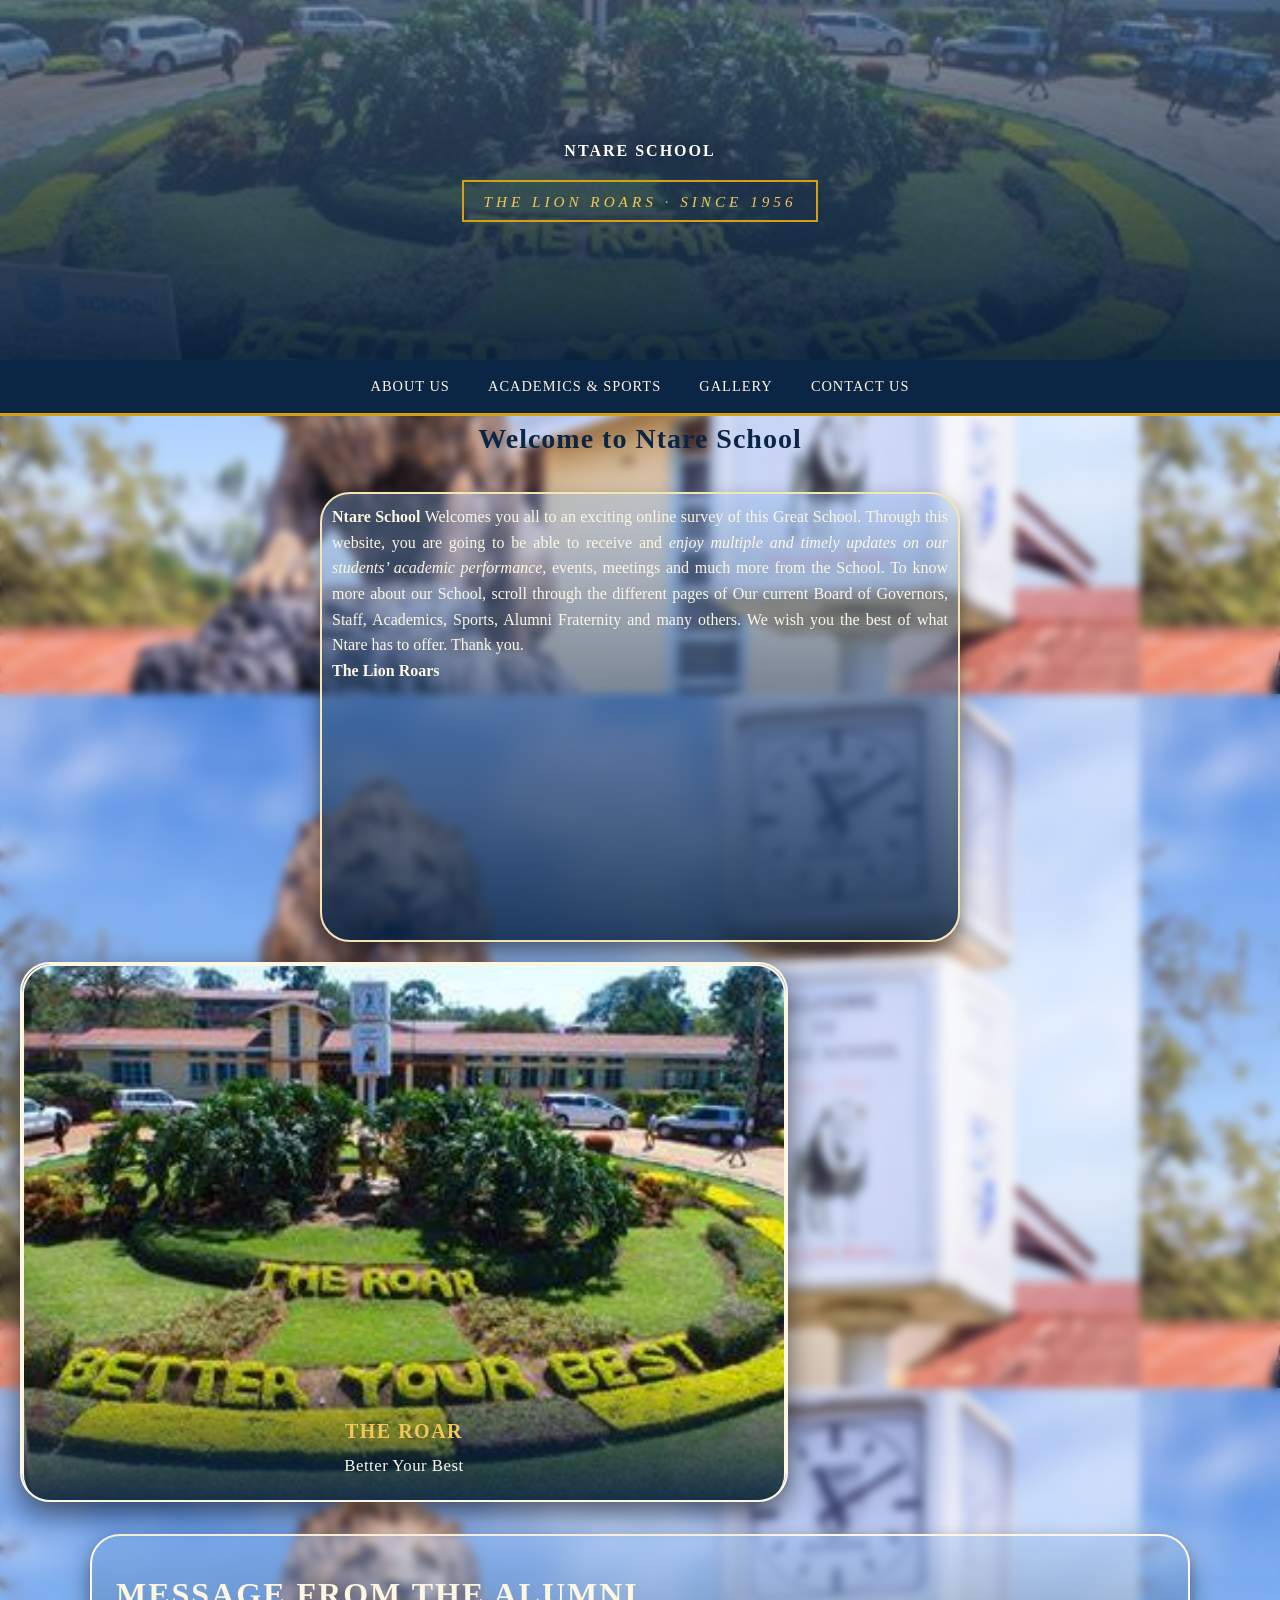
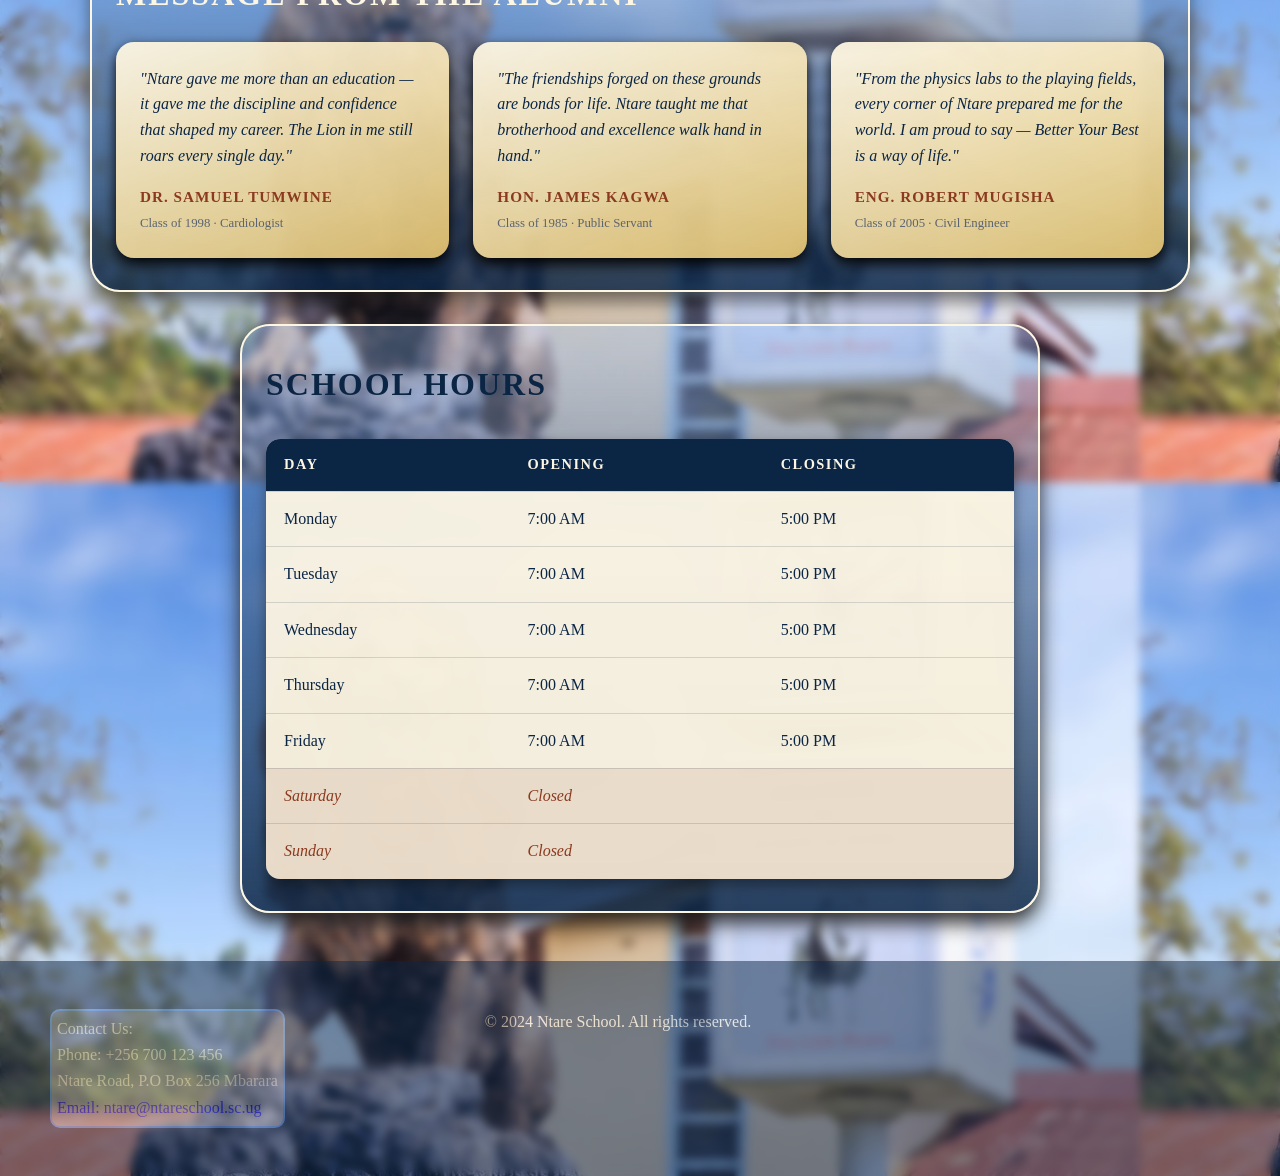
<file: index.html>
<!DOCTYPE html>
<html>
    <head>
        <meta charset="UTF-8">
        <meta name="viewport" content="width=device-width,initial-scale=1.0">
        <title>Ntare School</title>
        <link rel="icon" type="image/png" sizes="32x32" href="favicon-32x32.png">
        <link rel="shortcut icon" href="favicon-32x32.png">
        
        <style>
            :root {
                  --navy: #0b2545;
                  --gold: #d4a017;
                  --gold-soft: #f1c75b;
                  --cream: #fdf6e3;
                  --brick: #8b3a1f;
                  --ink: #1a1a1a;
                  --muted: #5b6470;
            }

            * { box-sizing: border-box; margin: 0; padding: 0; }

            html { scroll-behavior: smooth; }

            body {
                  font-family: Georgia, "Times New Roman", serif;
                  background: var(--cream);
                  color: var(--ink);
                  line-height: 1.65;
                  background-image: url('Lion2-1140x694.webp');
                  backdrop-filter: blur(5px);
            }

            
            .hero {
                  position: relative;
                  height: 40vh;
                  min-height: 200px;
                  overflow: hidden;
                  display: flex;
                  align-items: center;
                  justify-content: center;
                  text-align: center;
                  color: #fff;
            }

            .hero-bg {
                  position: absolute;
                  inset: 0;
                  background: url('ntareschool.jpeg') center/cover no-repeat;
                  animation: kenburns 18s ease-in-out infinite alternate;
                  filter: brightness(0.55);
            }

            @keyframes kenburns {
                  0%   { transform: scale(1)    translate(0, 0); }
                  100% { transform: scale(1.18) translate(-2%, -3%); }
            }

            .hero-overlay {
                  position: absolute;
                  inset: 0;
                  background: linear-gradient(180deg, rgba(139, 181, 233, 0.35) 0%, rgba(11,37,69,0.85) 100%);
                  opacity: 1.0;
            }

            .hero-content {
                  position: relative;
                  z-index: 2;
                  padding: 0 1.5rem;
                  animation: fadeUp 1.4s ease-out;
            }

            @keyframes fadeUp {
                  from { opacity: 0; transform: translateY(30px); }
                  to   { opacity: 1; transform: translateY(0); }
            }

            .hero h1 {
                  font-size: medium;
                  font-weight: 900;
                  letter-spacing: 2px;
                  text-transform: uppercase;
                  text-shadow: 0 4px 20px rgba(0,0,0,0.6);
            }

            .hero .tag {
                  display: inline-block;
                  margin-top: 1rem;
                  padding: 0.4rem 1.2rem;
                  border: 2px solid var(--gold);
                  color: var(--gold-soft);
                  font-style: italic;
                  letter-spacing: 4px;
                  font-size: 0.95rem;
            }
            @keyframes bounce {
                  0%, 100% { transform: translate(-50%, 0); }
                  50%      { transform: translate(-50%, 10px); }
            }

            
            nav {
                  position: sticky;
                  top: 0;
                  z-index: 1000;
            }

            nav.tabs {
                  position: sticky;
                  z-index: 10;
                  background: var(--navy);
                  border-bottom: 3px solid var(--gold);
                  display: flex;
                  justify-content: center;
                  flex-wrap: wrap;
                  gap: 3px;
                  padding: 5px;
            }

            nav.tabs a {
                  color: var(--cream);
                  text-decoration: none;
                  padding: 0.6rem 1.1rem;
                  font-size: 0.9rem;
                  letter-spacing: 1px;
                  text-transform: uppercase;
                  border-radius: 10px;
                  transition: all 1s ease;
            }

            nav.tabs a:hover {
                  background: var(--gold);
                  color: var(--navy);
            }

            
             .main {
                  max-width: 1100px;
                  margin: 0 auto;
                  padding: 4rem 1.5rem;
                 
                  flex-wrap:wrap;
                 height: 70vh;
                  gap: 20px;
                  color: #f5e4b4;

                  
            }

            .about {
                  padding: 10px 10px;
                  max-width: 50%;
                  width: 100%;
                  overflow-wrap:break-word;
                  word-wrap: break-word;
                  display: flex;
                  flex-wrap: flex;
                  height: 50vh;
                  margin: 0 auto;
                 
                  flex: 1;
                  position:relative;
                  backdrop-filter: blur(50px);
                  border-radius: 30px;
                  border:2px solid #f5e4b4 ;
                  box-shadow: 0 10px 20px rgba(27, 27, 27, 0.6);
                  background: linear-gradient(180deg, rgba(139, 181, 233, 0.35) 0%, rgba(11,37,69,0.85) 100%);
                  
            }
      .slideshow {
       
      flex: 1;
      overflow:hidden;
      height: 60vh;
      position: relative;
      border-radius: 30px;
      border: 2px solid var(--cream);
      box-shadow: 0 10px 30px rgba(0,0,0,0.6);
    }
    #main{
      max-width: 100%;
      width: 60%;
      margin:20px ;
      position:center;
      
    }
    .slides { position: absolute; inset: 0; }
    .slide {
      position: absolute; inset: 0;
      width: 100%; height: 100%;
      opacity: 0;
      transition: opacity 1.2s ease-in-out;
    }
    .slide img {
      width: 100%; height: 100%;
      object-fit: cover;
      display: block;
      transform: scale(1);
      transition: transform 6s ease;
    }
    .slide.active { opacity: 1; z-index: 2; }
    .slide.active img { transform: scale(1.12); }

    .slide-caption {
      position: absolute; left: 0; right: 0; bottom: 0;
      padding: 40px 20px 22px;
      background: linear-gradient(180deg, transparent, rgba(11,37,69,0.92));
      color: var(--cream);
      font-family: Georgia, serif;
      font-size: 1.05rem;
      letter-spacing: 0.5px;
      text-align: center;
    }
    .slide-caption strong {
      display: block; color: var(--gold-soft);
      font-size: 1.25rem; margin-bottom: 4px;
      letter-spacing: 1.5px; text-transform: uppercase;
    }

     .alumni-section {
      max-width: 1100px; margin: 2rem auto;
      padding: 2rem 1.5rem;
      background: linear-gradient(180deg, rgba(139, 181, 233, 0.35) 0%, rgba(11,37,69,0.85) 100%);
      border: 2px solid var(--cream);
      border-radius: 30px;
      box-shadow: 0 10px 20px rgba(27,27,27,0.6);
    }
    .alumni-section h2 {
      color: var(--cream); text-align: center;
      font-size: 2rem; letter-spacing: 2px;
      text-transform: uppercase; margin-bottom: 1rem;
    }
    .alumni-grid {
      display: grid;
      grid-template-columns: repeat(auto-fit, minmax(260px, 1fr));
      gap: 1.5rem;
    }
    .alumni-card {
      background: linear-gradient(160deg, rgba(253,246,227,0.95), rgba(243, 206, 113, 0.85));
      color: var(--navy);
      padding: 1.5rem; border-radius: 18px;
      box-shadow: 0 6px 14px rgba(0,0,0,2);
      transition: transform 0.3s ease, box-shadow 0.3s ease;
    }
    .alumni-card:hover {
      transform: translateY(6px) translateX(6px);
      box-shadow: 0 12px 24px rgba(0,0,0,0.55);
    }
    .alumni-card .quote {
      font-style: italic; font-size: 1rem; line-height: 1.6;
      margin-bottom: 1rem;
    }
    .alumni-card .name {
      font-weight: bold; color: var(--brick);
      letter-spacing: 1px; text-transform: uppercase;
      font-size: 0.95rem;
    }
    .alumni-card .year {
      display: block; font-size: 0.8rem;
      color: var(--muted); margin-top: 2px;
    }

    
    
             .overlay{
                
                height: 50vh;
                max-height: 1000px;
                position: absolute;
                inset: 0;
                background:linear-gradient(180deg, rgba(172, 203, 241, 0.35) 0%, rgba(171, 171, 190, 0.85) 100%); 
                border-radius: 20px;
                margin-top: 12px;
                padding-top: 5px;
             }
            h2 {
                  font-size: 2rem;
                  color: var(--navy);
                  
                  display: inline-block;
                  padding-bottom: 0.3rem;
                  margin-bottom: 1.5rem;
                  letter-spacing: 1px;
            }

            .section-title {
                  color: var(--navy);
                  font-size: 28px;
                  text-align: center;
                  text-decoration: none;
                  margin-bottom: 20px;
                  padding-bottom: 10px;
                  display: inline-block;
                  width: 100%;
            }

            .about p {
                  font-size: 16px;
                  line-height: 1.6;
                  color: #fdf6e3;
                  text-align: justify;
                  margin-bottom: 10px;
                 
            }

           

            footer {
                  background: var(--navy);
                  color: var(--cream);
                  align-content: center;
                  padding: 3rem 1.5rem;
                  margin-top: 3rem;
                 
                  
                  padding-left: 50px;
            }
             
            footer .mainfooter{
                  display:flex;
                  gap:200px;
            }

            footer .contacts {
                 border: #468fe9 2px solid;
                 border-radius: 10px;
                 backdrop-filter: blur(200px);
                 padding:5px;
                 background:linear-gradient(180deg, rgba(218, 228, 240, 0.35) 0%, rgba(181, 182, 184, 0.85) 100%);
                 transition: all 0.5s ease; 
                 opacity: 0.9;
            }


             .hours-section {
      max-width: 800px; margin: 2rem auto;
      padding: 2rem 1.5rem;
      background: linear-gradient(180deg, rgba(139, 181, 233, 0.35) 0%, rgba(11,37,69,0.85) 100%);
      border: 2px solid var(--cream);
      border-radius: 30px;
      box-shadow: 0 10px 20px rgba(27,27,27,0.9);
    }
    .hours-section h2{
      color: var(--navy); 
      text-align: center;
      font-size: 2rem; letter-spacing: 2px;
      text-transform: uppercase; margin-bottom: 1.5rem;
    }
    .hours-table {
      width: 100%; border-collapse: collapse;
      background: rgba(253,246,227,0.95); color: var(--navy);
      border-radius: 14px; overflow: hidden;
      box-shadow: 0 6px 14px rgba(0,0,0,0.4);
    }
    .hours-table th, .hours-table td {
      padding: 14px 18px; text-align: left;
      border-bottom: 1px solid rgba(11,37,69,0.15);
      font-size: 1rem;
    }
    .hours-table th {
      background: var(--navy); color: var(--cream);
      text-transform: uppercase; letter-spacing: 1.5px;
      font-size: 0.9rem;
    }
    .hours-table tr:last-child td { border-bottom: none; }
    .hours-table tr.closed td {
      color: var(--brick); font-style: italic;
      background: rgba(139,58,31,0.1);
    }
    .hours-table tr:hover:not(.closed) {
      background: rgba(212,160,23,0.18);
    }

    /* Responsive styles for the about section */
    @media (max-width: 768px) {
      .about {
        max-width: 100%;
        height: auto;
        padding: 20px;
        margin: 10px auto;
      }
      .about p {
        font-size: 14px;
        line-height: 1.5;
      }
      .about h2 {
        font-size: 1.5rem;
      }
    }

    @media (max-width: 480px) {
      .about {
        padding: 15px;
        border-radius: 20px;
      }
      .about p {
        font-size: 13px;
      }
      .about h2 {
        font-size: 1.3rem;
      }
    }

    /* Responsive styles for the hours table */
    @media (max-width: 768px) {
      .hours-section {
        padding: 1rem;
        margin: 1rem auto;
      }
      .hours-section h2 {
        font-size: 1.5rem;
      }
      .hours-table {
        font-size: 0.9rem;
        overflow-x: auto;
        display: block;
        white-space: nowrap;
        border-radius: 10px;
      }
      .hours-table th, .hours-table td {
        padding: 10px 12px;
        min-width: 80px;
      }
    }

    @media (max-width: 480px) {
      .hours-section h2 {
        font-size: 1.3rem;
      }
      .hours-table {
        font-size: 0.8rem;
      }
      .hours-table th, .hours-table td {
        padding: 8px 10px;
        min-width: 70px;
      }
    }

        </style>
    </head>
    <body>

        <header class="hero">
            <div class="hero-bg"></div>
            <div class="hero-overlay"></div>
            <div class="hero-content">
                  <h1>Ntare School</h1>
                  <div class="tag">THE LION ROARS · SINCE 1956</div>
            </div>
            
        </header>

        <nav class="tabs">
                <a href="aboutus.html">About Us</a>
                <a href="academics.html">Academics & Sports</a>
                <a href="gallary.html">Gallery</a>
                <a href="contactUs.html">Contact Us</a>
         </nav>
           
          <h2 class="section-title">Welcome to Ntare School</h2>
        
            
            <section class="about">

                <p> <b> Ntare School</b> Welcomes you all to an exciting online survey of this Great School.
                 Through this website, you are going to be able to receive and <em>enjoy multiple and timely updates on our students’ academic performance,</em> events, meetings and much more from the School.

                 To know more about our School, scroll through the different pages of Our current Board of Governors, Staff, Academics, Sports, Alumni Fraternity and many others.

                  We wish you the best of what Ntare has to offer.
                   Thank you.
                      <br>
                  <strong>The Lion Roars</strong>
                </p>
         
          
             </section>

           <section class="slideshow" id="main">
           <div class="slideshow" id="slideshow">
        <div class="slides">
        <div class="slide active">
          <img src="ntareschool.jpeg" alt="The Roar - Better Your Best">
          <div class="slide-caption"><strong>The Roar</strong>Better Your Best</div>
        </div>
        <div class="slide">
          <img src="ntareroudabout.jpeg" alt="Ntare School Roundabout">
          <div class="slide-caption"><strong>Our Campus</strong>The iconic roundabout entrance</div>
        </div>
        <div class="slide">
          <img src="oncampus.jpg" alt="On Campus">
          <div class="slide-caption"><strong>On Campus</strong>Modern learning facilities</div>
        </div>
        <div class="slide">
          <img src="physicsclass.jpg" alt="Physics Class">
          <div class="slide-caption"><strong>Academics</strong>Excellence in the classroom</div>
        </div>
        <div class="slide">
          <img src="medicalcamp.jpg" alt="Medical Camp">
          <div class="slide-caption"><strong>Community</strong>Outreach and medical camps</div>
        </div>
      </div>
    </div>
           
           
        </section>
        </section>

 <section class="alumni-section" id="alumni">
    <h2>Message From The Alumni</h2>
    <div class="alumni-grid">
      <div class="alumni-card">
        <p class="quote">"Ntare gave me more than an education — it gave me the discipline and confidence
          that shaped my career. The Lion in me still roars every single day."</p>
        <span class="name">Dr. Samuel Tumwine</span>
        <span class="year">Class of 1998 · Cardiologist</span>
      </div>
      <div class="alumni-card">
        <p class="quote">"The friendships forged on these grounds are bonds for life. Ntare taught me
          that brotherhood and excellence walk hand in hand."</p>
        <span class="name">Hon. James Kagwa</span>
        <span class="year">Class of 1985 · Public Servant</span>
      </div>
      <div class="alumni-card">
        <p class="quote">"From the physics labs to the playing fields, every corner of Ntare prepared
          me for the world. I am proud to say — Better Your Best is a way of life."</p>
        <span class="name">Eng. Robert Mugisha</span>
        <span class="year">Class of 2005 · Civil Engineer</span>
      </div>
    </div>
  </section>

         <section class="hours-section" id="hours">
    <h2>School Hours</h2>
    <table class="hours-table">
      <thead>
        <tr><th>Day</th><th>Opening</th><th>Closing</th></tr>
      </thead>
      <tbody>
        <tr><td>Monday</td><td>7:00 AM</td><td>5:00 PM</td></tr>
        <tr><td>Tuesday</td><td>7:00 AM</td><td>5:00 PM</td></tr>
        <tr><td>Wednesday</td><td>7:00 AM</td><td>5:00 PM</td></tr>
        <tr><td>Thursday</td><td>7:00 AM</td><td>5:00 PM</td></tr>
        <tr><td>Friday</td><td>7:00 AM</td><td>5:00 PM</td></tr>
        <tr class="closed"><td>Saturday</td><td colspan="2">Closed</td></tr>
        <tr class="closed"><td>Sunday</td><td colspan="2">Closed</td></tr>
      </tbody>
    </table>
  </section>

        
        <footer style="opacity: 0.5;">
            <div class="mainfooter">
                  


            <div class="contacts">
                <p>Contact Us:</p>
                <p>Phone: +256 700 123 456</p>
                <p>Ntare Road, P.O Box 256 Mbarara</p>
                <a href="mailto:ntare@ntareschool.sc.ug" style="text-decoration: none;">Email: ntare@ntareschool.sc.ug</a>
            </div>

            <div>
                  <p>&copy; 2024 Ntare School. All rights reserved.</p>
            </div>


            </div>
            
            
        </footer>

        

        <script>
            let slides = document.querySelectorAll(".slide");
            let current = 0;

            setInterval(() => {
                slides[current].classList.remove("active");
                current = (current + 1) % slides.length;
                slides[current].classList.add("active");
            }, 5000);
        </script>

    </body>
</html>
</file>
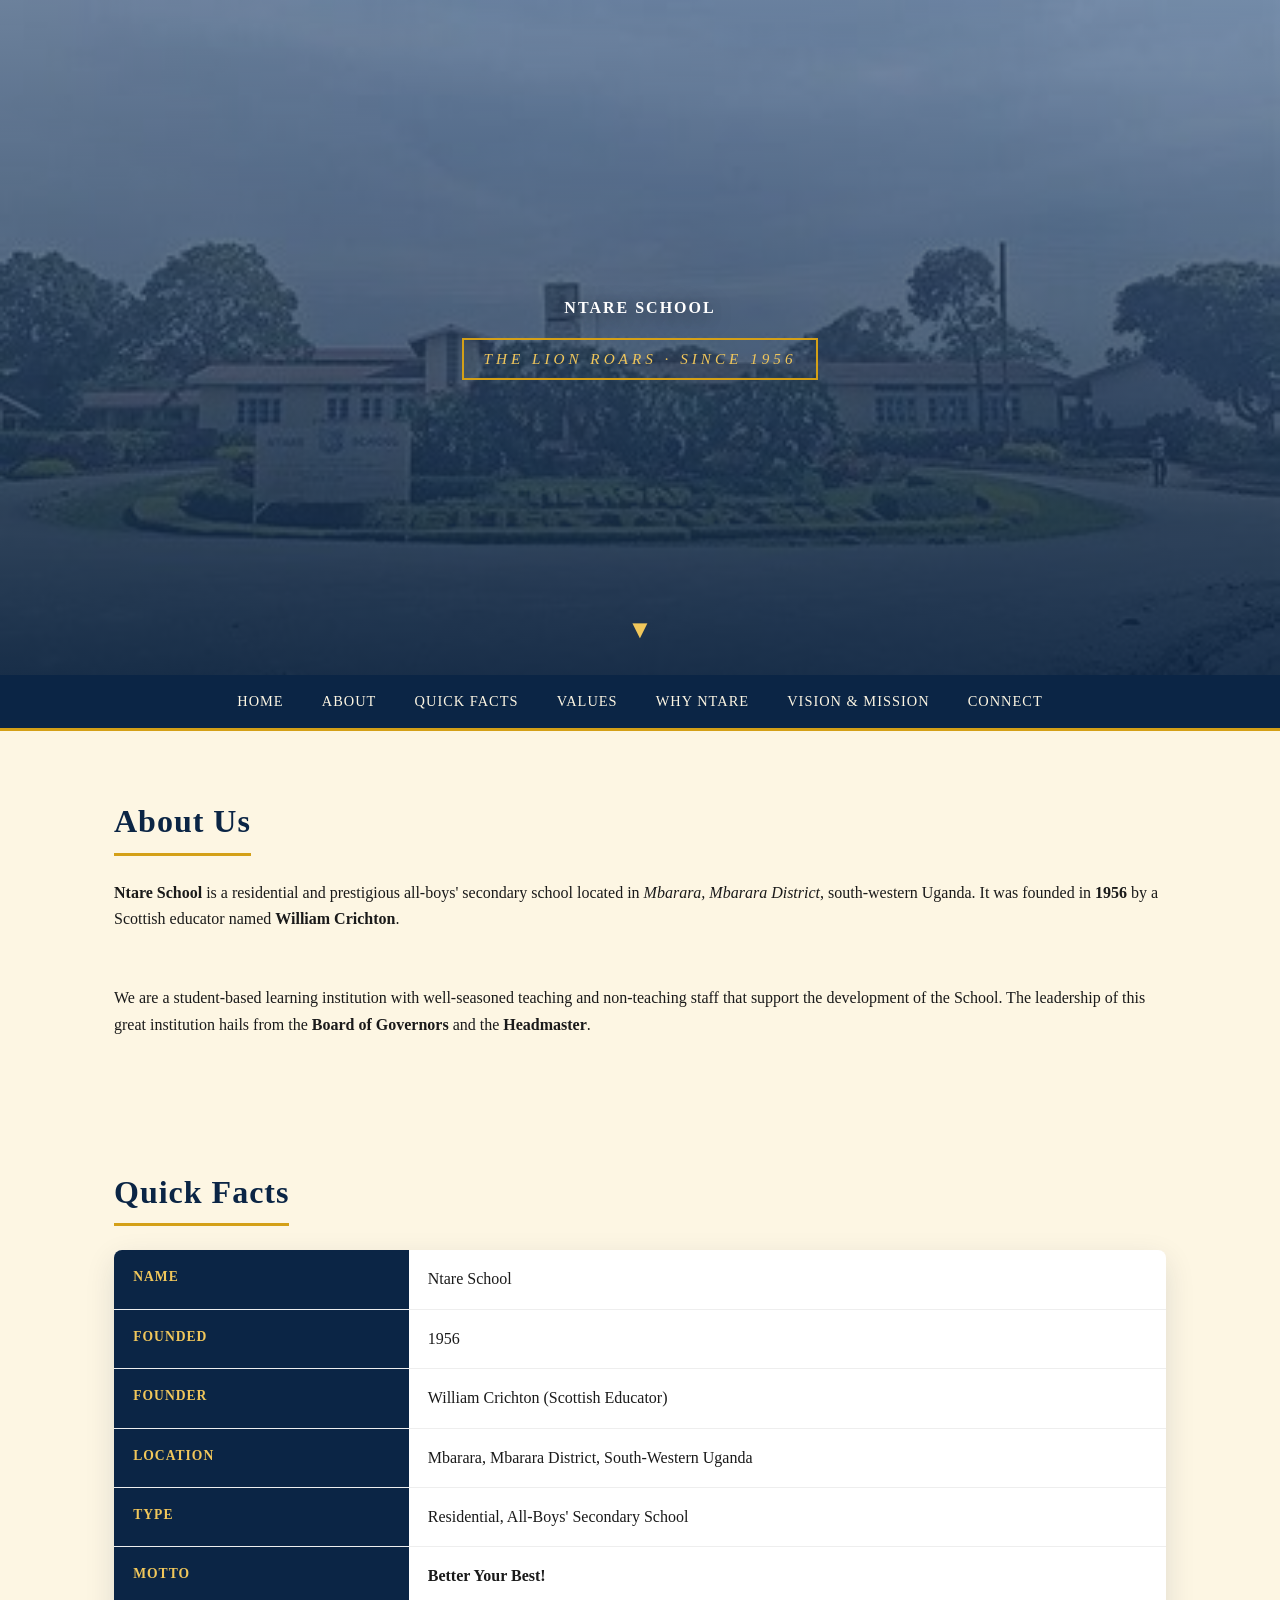
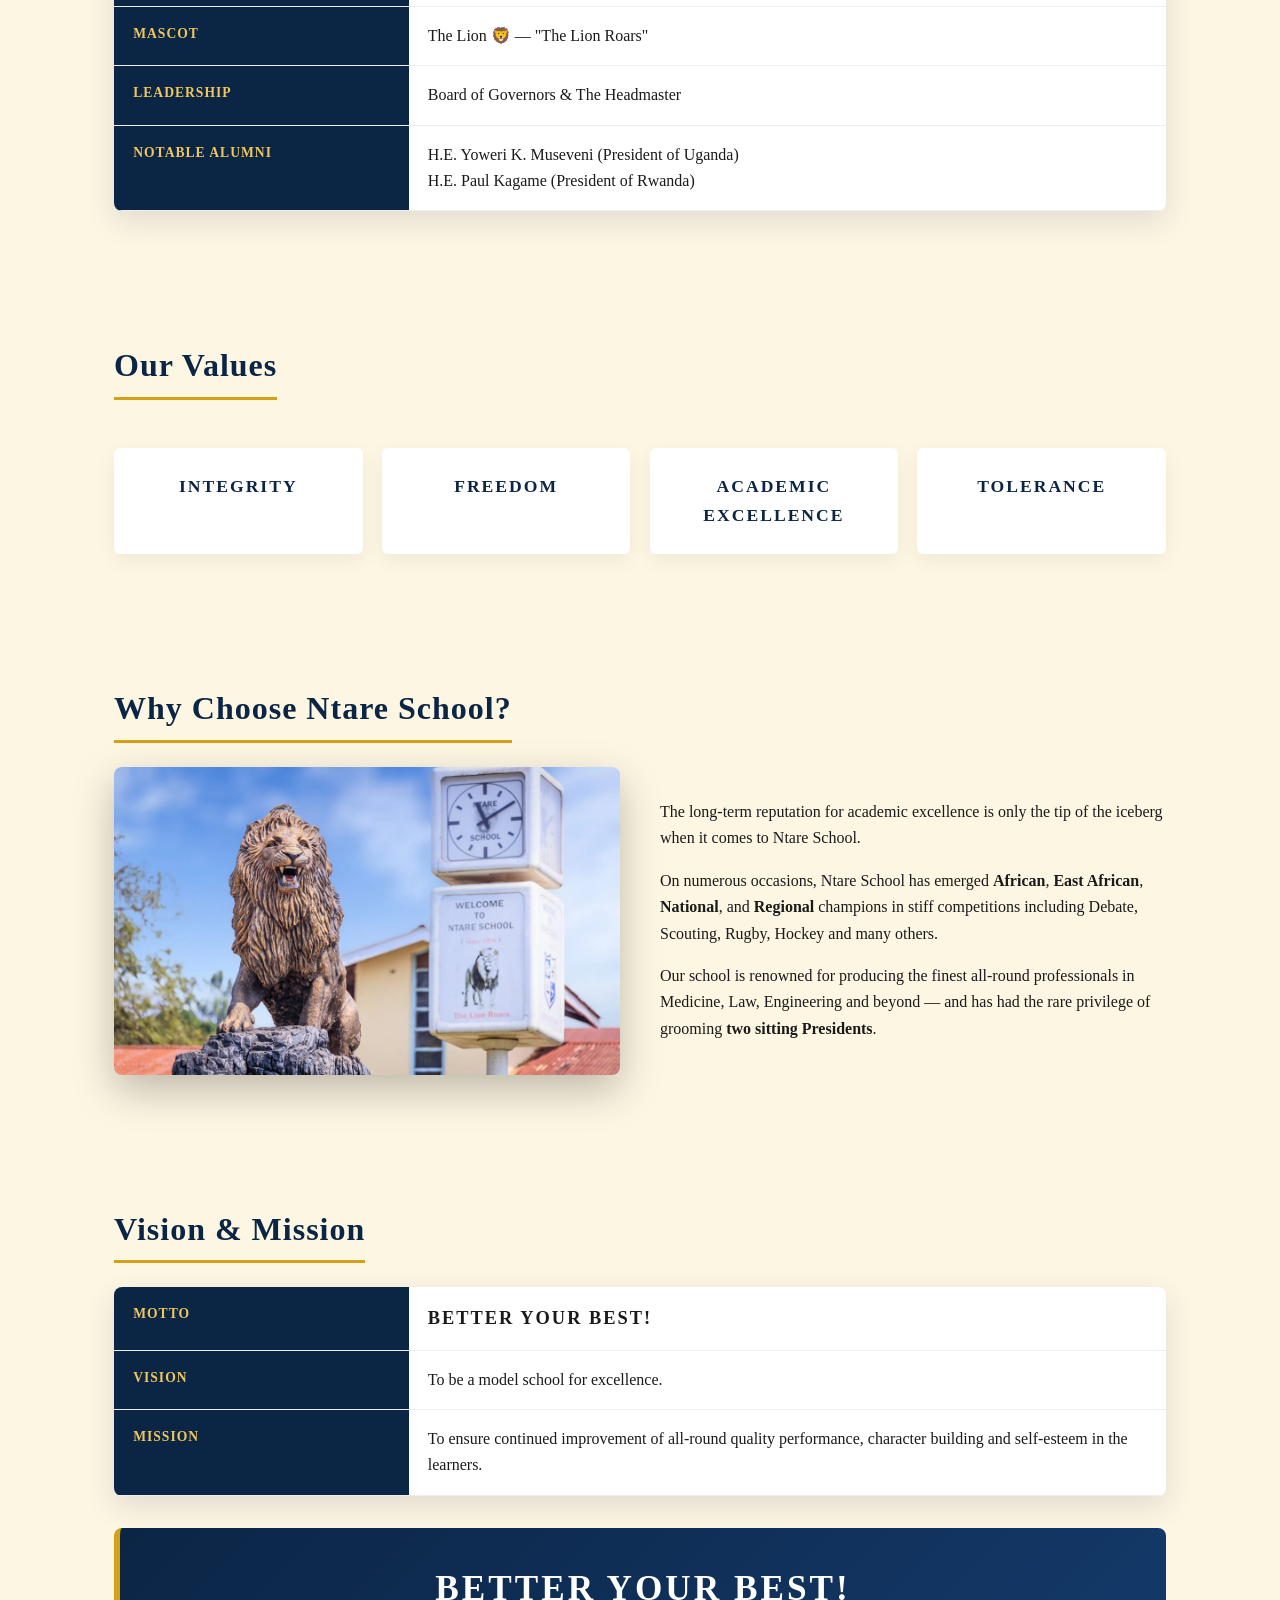
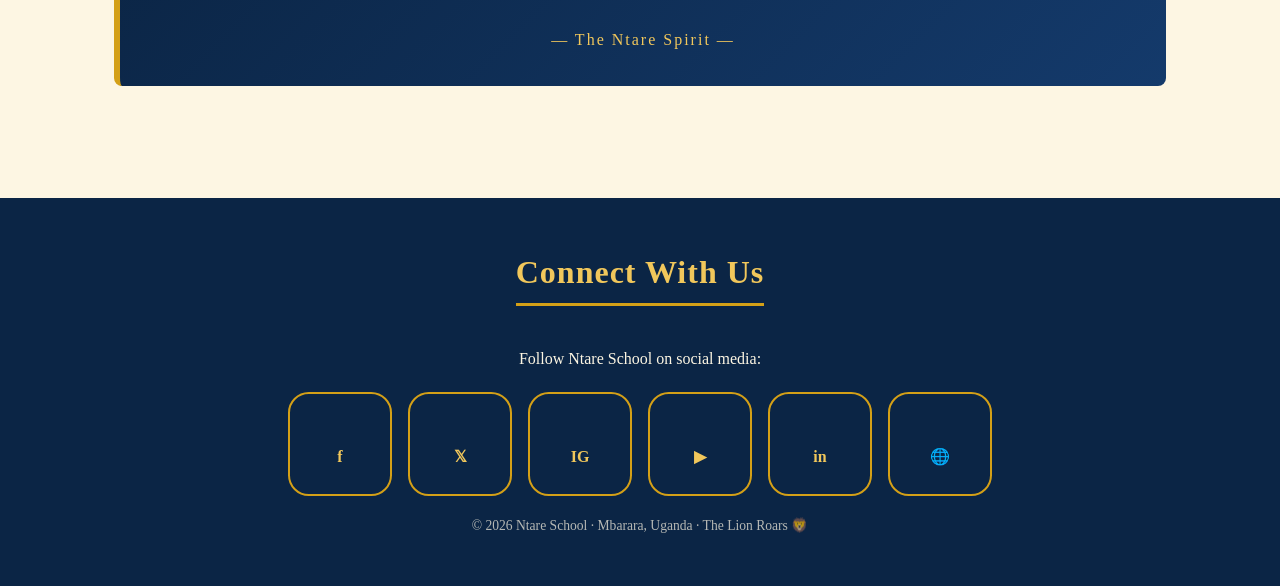
<file: aboutus.html>
<!DOCTYPE html>
<html lang="en">
<head>
  <meta charset="UTF-8" />
  <meta name="viewport" content="width=device-width, initial-scale=1.0" />
  <title>About Ntare School — The Lion Roars</title>
  <meta name="description" content="Ntare School — a prestigious all-boys' secondary school in Mbarara, Uganda. Founded 1956. Better Your Best." />
  <link rel="icon" type="image/png" sizes="32x32" href="favicon-32x32.png">
  <link rel="shortcut icon" href="favicon-32x32.png">
    <link rel="stylesheet" href="aboutus.css" />
  
</head>
<body>

  <!-- HERO -->
  <header class="hero">
    <div class="hero-bg"></div>
    <div class="hero-overlay"></div>
    <div class="hero-content">
      <h1>Ntare School</h1>
      <div class="tag">THE LION ROARS · SINCE 1956</div>
    </div>
    <div class="scroll-cue">▼</div>
  </header>

  <!-- NAV -->
  <nav class="tabs">
    <a href="index.html">Home</a> 
    <a href="#about">About</a>
    <a href="#facts">Quick Facts</a>
    <a href="#values">Values</a>
    <a href="#why">Why Ntare</a>
    <a href="#identity">Vision & Mission</a>
    <a href="#contact">Connect</a>
  </nav>

  <!-- ABOUT -->
  <section id="about" class="reveal">
    <h2>About Us</h2>
    <p>
      <strong>Ntare School</strong> is a residential and prestigious all-boys' secondary school
      located in <em>Mbarara, Mbarara District</em>, south-western Uganda. It was founded in
      <strong>1956</strong> by a Scottish educator named <strong>William Crichton</strong>.
    </p>
    <br>
    <br>
    <p>
      We are a student-based learning institution with well-seasoned teaching and non-teaching
      staff that support the development of the School. The leadership of this great institution
      hails from the <strong>Board of Governors</strong> and the <strong>Headmaster</strong>.
    </p>
  </section>

  <!-- TABLE OF FACTS -->
  <section id="facts" class="reveal">
    <h2>Quick Facts</h2>
    <table class="info">
      <tbody>
        <tr><th>Name</th><td>Ntare School</td></tr>
        <tr><th>Founded</th><td>1956</td></tr>
        <tr><th>Founder</th><td>William Crichton (Scottish Educator)</td></tr>
        <tr><th>Location</th><td>Mbarara, Mbarara District, South-Western Uganda</td></tr>
        <tr><th>Type</th><td>Residential, All-Boys' Secondary School</td></tr>
        <tr><th>Motto</th><td><strong>Better Your Best!</strong></td></tr>
        <tr><th>Mascot</th><td>The Lion 🦁 — "The Lion Roars"</td></tr>
        <tr><th>Leadership</th><td>Board of Governors &amp; The Headmaster</td></tr>
        <tr><th>Notable Alumni</th><td>H.E. Yoweri K. Museveni (President of Uganda)<br/>H.E. Paul Kagame (President of Rwanda)</td></tr>
      </tbody>
    </table>
  </section>

  <!-- VALUES -->
  <section id="values" class="reveal">
    <h2>Our Values</h2>
    <div class="pillars">
      <div class="pillar"><h3>Integrity</h3></div>
      <div class="pillar"><h3>Freedom</h3></div>
      <div class="pillar"><h3>Academic Excellence</h3></div>
      <div class="pillar"><h3>Tolerance</h3></div>
    </div>
  </section>

  <!-- WHY -->
  <section id="why" class="reveal">
    <h2>Why Choose Ntare School?</h2>
    <div class="lion-grid">
      <img src="Lion2-1140x694.webp" alt="The Ntare School Lion statue" />
      <div>
        <p>
          The long-term reputation for academic excellence is only the tip of the iceberg when
          it comes to Ntare School.
        </p>
        <p style="margin-top: 1rem;">
          On numerous occasions, Ntare School has emerged <strong>African</strong>,
          <strong>East African</strong>, <strong>National</strong>, and <strong>Regional</strong>
          champions in stiff competitions including Debate, Scouting, Rugby, Hockey and many others.
        </p>
        <p style="margin-top: 1rem;">
          Our school is renowned for producing the finest all-round professionals in Medicine,
          Law, Engineering and beyond — and has had the rare privilege of grooming
          <strong>two sitting Presidents</strong>.
        </p>
      </div>
    </div>
  </section>

  <!-- IDENTITY -->
  <section id="identity" class="reveal">
    <h2>Vision &amp; Mission</h2>
    <table class="info">
      <tbody>
        <tr>
          <th>Motto</th>
          <td><strong style="font-size:1.15rem; letter-spacing:2px;">BETTER YOUR BEST!</strong></td>
        </tr>
        <tr>
          <th>Vision</th>
          <td>To be a model school for excellence.</td>
        </tr>
        <tr>
          <th>Mission</th>
          <td>To ensure continued improvement of all-round quality performance, character
            building and self-esteem in the learners.</td>
        </tr>
      </tbody>
    </table>

    <div class="motto-box reveal" style="margin-top: 2rem; text-align:center;">
      <div class="motto">Better Your Best!</div>
      <p style="margin-top:.6rem; letter-spacing:2px;">— The Ntare Spirit —</p>
    </div>
  </section>

  <!-- FOOTER / SOCIAL -->
  <footer id="contact">
    <h2 style="color: var(--gold-soft); border-color: var(--gold);">Connect With Us</h2>
    <p style="margin-top:1rem;">Follow Ntare School on social media:</p>
    <div class="socials">
      <a href="#" aria-label="Facebook" title="Facebook">f</a>
      <a href="#" aria-label="Twitter / X" title="Twitter / X">𝕏</a>
      <a href="#" aria-label="Instagram" title="Instagram">IG</a>
      <a href="#" aria-label="YouTube" title="YouTube">▶</a>
      <a href="#" aria-label="LinkedIn" title="LinkedIn">in</a>
      <a href="#" aria-label="Website" title="Website">🌐</a>
    </div>
    <p style="opacity:.7; font-size:.85rem; margin-top:1rem;">
      © <span id="year"></span> Ntare School · Mbarara, Uganda · The Lion Roars 🦁
    </p>
  </footer>

  <script>
    // Footer year
    document.getElementById('year').textContent = new Date().getFullYear();

    // Reveal-on-scroll
    const io = new IntersectionObserver((entries) => {
      entries.forEach(e => {
        if (e.isIntersecting) e.target.classList.add('visible');
      });
    }, { threshold: 0.15 });
    document.querySelectorAll('.reveal').forEach(el => io.observe(el));
  </script>
</body>
</html>
</file>
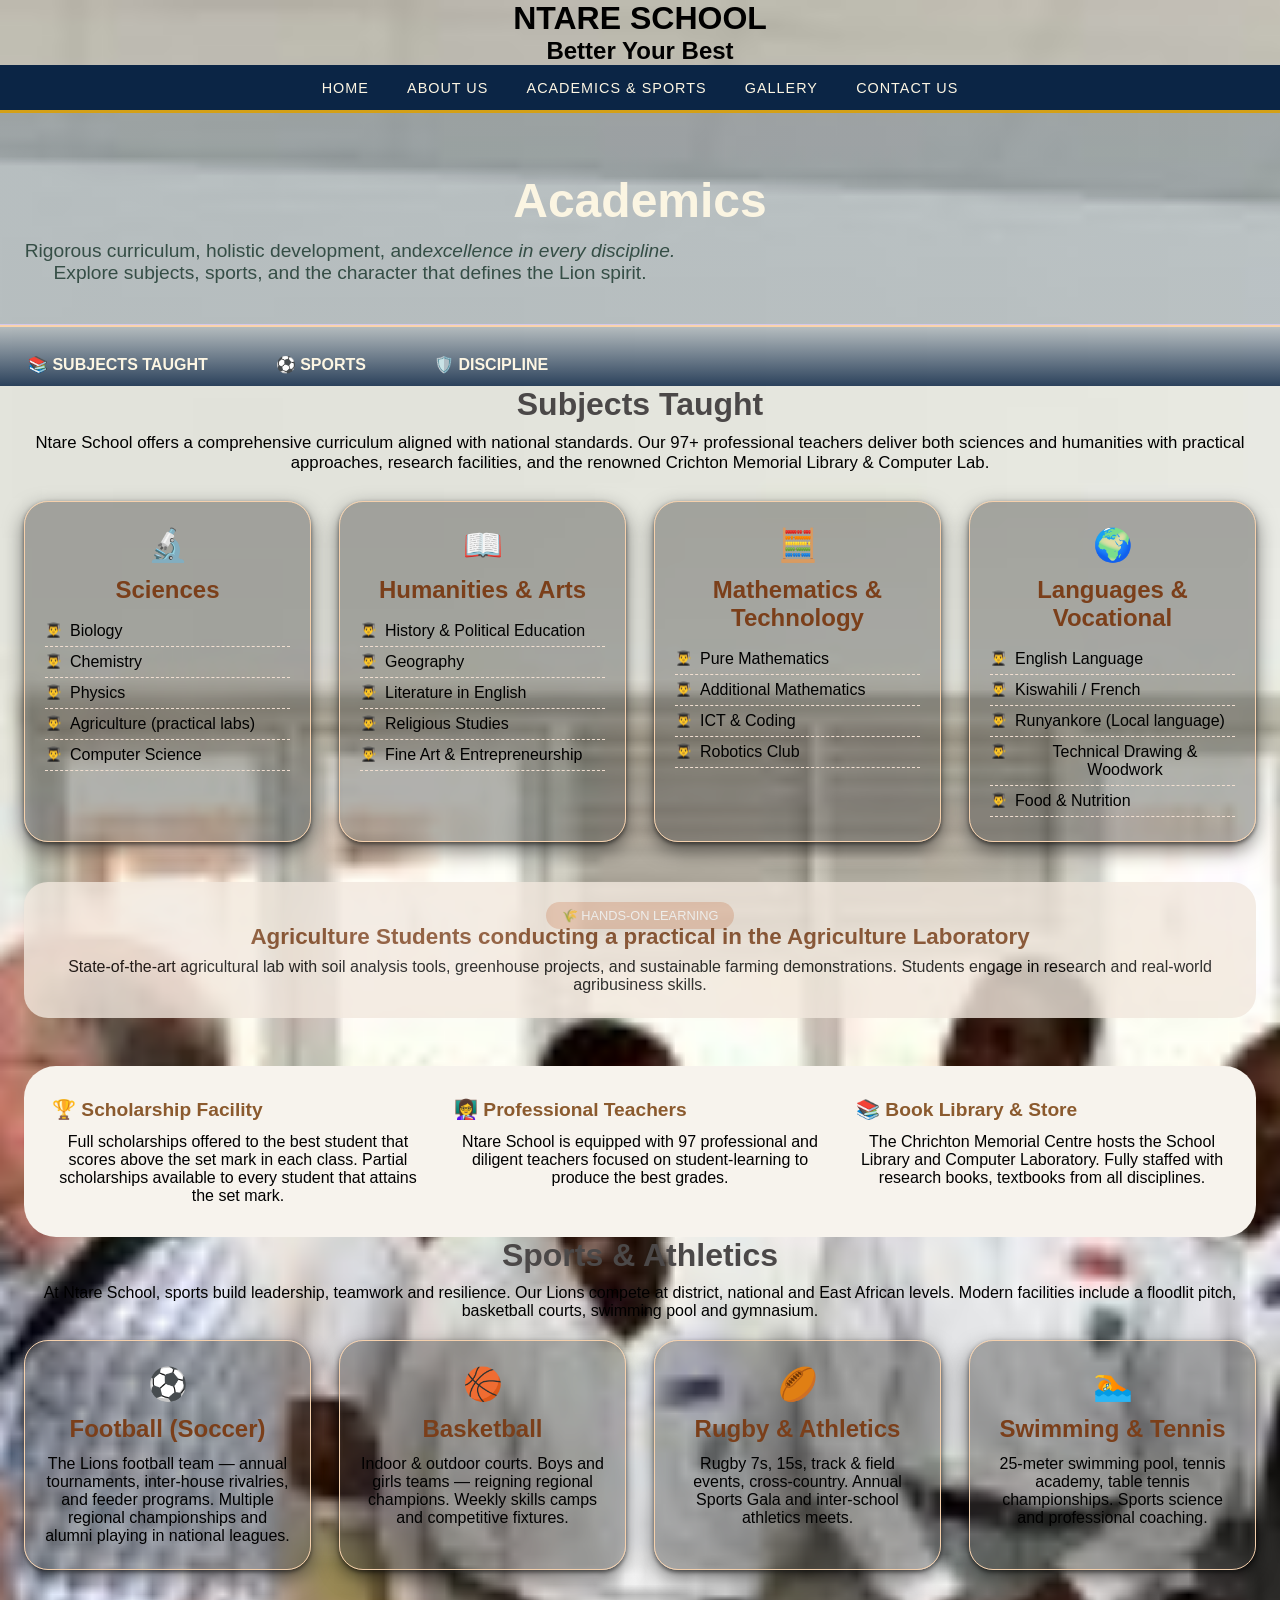
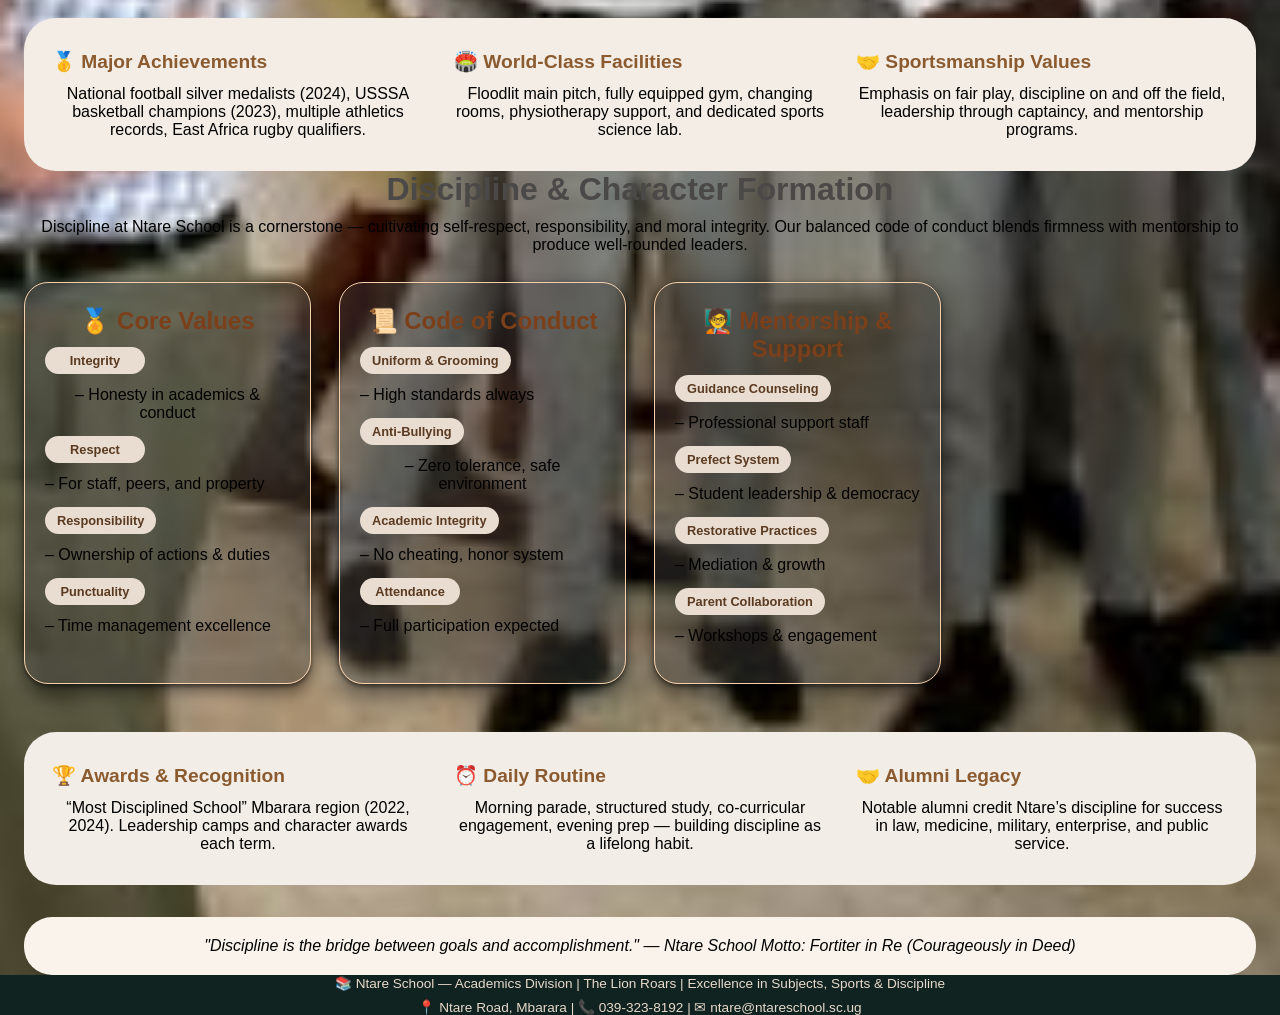
<file: academics.html>
<!DOCTYPE html>
<html lang="en">
<head>
    <meta charset="UTF-8">
    <meta name="viewport" content="width=device-width, initial-scale=1.0, viewport-fit=cover">
    <title>Ntare School | Academics - Subjects, Sports & Discipline</title>
    <link rel="icon" type="image/png" sizes="32x32" href="favicon-32x32.png">
    <link rel="shortcut icon" href="favicon-32x32.png">
    
    <style>
        * {
            margin: 0;
            padding: 0;
            box-sizing: border-box;
        }

        body {
            font-family: Arial;
            text-align: center;
            margin: 0;
            padding: 0;
            background: url('physicsclass.jpg') ;
            background-repeat: no-repeat;
            background-size: cover;
            background-position: center;
            
        }

        .container {
            max-width: 1280px;
            margin: 0 auto;
            padding: 0 24px;
        }

        /* Academics page header (simplified, only academics) */
        .academics-header {
            background:  linear-gradient(180deg, rgba(93, 112, 134, 0.35) 100%, rgba(11,37,69,0.85) 0%);
            padding: 60px 0 40px;
            opacity: 0.95;
            border-bottom: 1px solid #d2c6ec;
        }

        .header-content h1 {
            font-size: 3rem;
            font-weight: 700;
            color: var(--cream);
            margin-bottom: 12px;
        }

        .header-content p {
            font-size: 1.2rem;
            color: #2c463e;
            max-width: 700px;
        }

        /* Tabs for academics sections */
        .academics-tabs {
            background: rgb(225, 225, 241);
            border-top: 2px solid #fad3ac;
            background: linear-gradient(180deg, rgba(93, 112, 134, 0.35) 0%, rgba(11,37,69,0.85) 100%);
        }

        .tabs-nav {
            display: flex;
            flex-wrap: wrap;
            gap: 12px;
            padding: 16px 0 0 0;
        }

        .tab-btn {
            background: transparent;
            border: none;
            padding: 12px 28px;
            font-size: 1rem;
            font-weight: 600;
            cursor: pointer;
            border-radius: 40px;
            color: var(--cream);
            text-decoration: none;
            display: inline-block;
        }

        .tab-btn:hover {
           transition:all 1s ease;
            color: #aba9e9;
            border-bottom: 3px solid #bbbaec;
            background: rgba(249, 240, 232, 0.9);
        }

        /* Main content */
        .tab-pane {
            display: block;
            animation: forwards 0.35s ease;
        }

        .tab-pane.active-pane {
            display: block;
        }


        .section-title {
            font-size: 2rem;
            font-weight: 700;
            color: #4b4848;
            margin-bottom: 10px;
            position: relative;
        }


        .grid-cards {
            display: grid;
            grid-template-columns: repeat(auto-fill, minmax(280px, 1fr));
            gap: 28px;
            margin-top: 16px;
        }

        .card-subject,
        .sport-card,
        .discipline-card {
            background: oklab(37.143% -0.00014 0.00518 / 0.408);
            border-radius: 24px;
            padding: 24px 20px;
            box-shadow: 0 8px 20px rgba(0, 0, 0, 0.5), 0 2px 4px rgba(0, 0, 0, 0.5);
            transition: all 0.2s;
            border: 1px solid #f5d0ac;
        }

        .card-subject:hover,
        .sport-card:hover,
        .discipline-card:hover {
            transform: translateY(-4px);
            box-shadow: 0 15px 25px -10px rgba(0, 0, 0, 0.05);
        }

        .card-icon {
            font-size: 2rem;
            margin-bottom: 12px;
        }

        h3 {
            font-size: 1.5rem;
            font-weight: 600;
            margin-bottom: 12px;
            color: #7b3f1a;
        }

        .subject-list {
            list-style: none;
            margin-top: 12px;
        }

        .subject-list li {
            padding: 6px 0;
            border-bottom: 1px dashed #f0ded0;
            display: flex;
            align-items: left;
            gap: 8px;
        }

        .subject-list li:before {
            content: "👨‍🎓";
            font-size: 0.85rem;
        }

        .discipline-list {
            margin-top: 12px;
        }

        .discipline-list li {
            margin-bottom: 14px;
            font-weight: 500;
            display: flex;
            gap: 12px;
            align-items: baseline;
            flex-wrap: wrap;
        }

        .disc-badge {
            background: #e9ddd1;
            display: inline-block;
            min-width: 100px;
            padding: 6px 12px;
            border-radius: 30px;
            font-size: 0.8rem;
            font-weight: 600;
            color: #5a3a21;
            text-align: center;
        }

        .info-highlights {
            background: #f7f3ed;
            margin-top: 48px;
            padding: 32px 28px;
            border-radius: 32px;
            display: flex;
            flex-wrap: wrap;
            gap: 30px;
            justify-content: space-between;
        }

        .highlight-item {
            flex: 1;
            min-width: 180px;
        }

        .highlight-item h4 {
            font-size: 1.2rem;
            font-weight: 700;
            display: flex;
            align-items: center;
            gap: 8px;
            margin-bottom: 12px;
            color: #8b5a2e;
        }

        /* Agriculture lab highlight - special mention */
        .agriculture-spotlight {
            background: #f2e8de;
            border-radius: 24px;
            padding: 24px 28px;
            margin-top: 40px;
            display: flex;
            flex-wrap: wrap;
            align-items: center;
            opacity:0.8;
            justify-content: space-between;
        }

        .agri-text h3 {
            margin-bottom: 8px;
            font-size: 1.4rem;
        }

        .agri-badge {
            background: #e7c3ad;
            color: white;
            padding: 6px 16px;
            border-radius: 40px;
            font-size: 0.8rem;
            font-weight: 500;
        }

        @media (max-width: 760px) {
            .header-content h1 {
                font-size: 2.2rem;
            }
            .tabs-nav {
                justify-content: center;
            }
            .grid-cards {
                grid-template-columns: 1fr;
            }
            .info-highlights {
                flex-direction: column;
            }
        }

        :root {
      --navy: #0b2545;
      --gold: #d4a017;
      --gold-soft: #f1c75b;
      --cream: #fdf6e3;
      --brick: #8b3a1f;
      --ink: #1a1a1a;
      --muted: #5b6470;
    }

    nav{
   position:sticky;
   top:0;
   z-index:1000;
}
    nav.tabs {
      
      position: sticky;
      z-index: 10;
      background: var(--navy);
      border-bottom: 3px solid var(--gold);
      display: flex;
      justify-content: center;
      flex-wrap: wrap;
      gap: 3px;
      padding: 5px;
    }
    nav.tabs a {
      color: var(--cream);
      text-decoration: none;
      padding: 0.6rem 1.1rem;
      font-size: 0.9rem;
      letter-spacing: 1px;
      text-transform: uppercase;
      border-radius: 10px;
      transition: all 1s ease;
    }
    nav.tabs a:hover { background: var(--gold); 
                       color: var(--navy); }
    </style>
</head>
<body >
      <header class="header">
            <h1 class="logo">NTARE SCHOOL</h1>
            <h2> Better Your Best</h2>
             <nav class="tabs">
                <a href="index.html">Home</a>   
                <a href="aboutus.html">About Us</a>
                <a href="academics.html">Academics & Sports</a>
                <a href="gallary.html">Gallery</a>
                <a href="contactUs.html">Contact Us</a>
             </nav>
        </header>

    <!-- academics header - pure academics focus -->
    <div class="academics-header">
        <div class=" header-content">
            <h1>Academics</h1>
            <p>Rigorous curriculum, holistic development, and<em>excellence in every discipline.</em>  Explore subjects, sports, and the character that defines the Lion spirit.</p>
        </div>
    </div>

    <!-- Tabs navigation: SUBJECTS TAUGHT, SPORTS, DISCIPLINE -->
    <div class="academics-tabs">
        <div class="container tabs-nav">
            <a class="tab-btn" href="#subjects-pane" onclick="switchTab(event, 'subjects-pane')">📚 SUBJECTS TAUGHT</a>
            <a class="tab-btn" href="#sports-pane" onclick="switchTab(event, 'sports-pane')">⚽ SPORTS</a>
            <a class="tab-btn" href="#discipline-pane" onclick="switchTab(event, 'discipline-pane')">🛡️ DISCIPLINE</a>
        </div>
    </div>
    
        <div class="container">
            <!-- SUBJECTS PANE -->
            <div id="subjects-pane" class="tab-pane active-pane">
                <div class="section-title">Subjects Taught</div>
                <p style="margin-bottom: 28px; font-size: 1.05rem;">Ntare School offers a comprehensive curriculum aligned with national standards. Our 97+ professional teachers deliver both sciences and humanities with practical approaches, research facilities, and the renowned Crichton Memorial Library & Computer Lab.</p>
                
                <div class="grid-cards">
                    <div class="card-subject">
                        <div class="card-icon">🔬</div>
                        <h3>Sciences</h3>
                        <ul class="subject-list">
                            <li>Biology</li>
                            <li>Chemistry</li>
                            <li>Physics</li>
                            <li>Agriculture (practical labs)</li>
                            <li>Computer Science</li>
                        </ul>
                    </div>
                    <div class="card-subject">
                        <div class="card-icon">📖</div>
                        <h3>Humanities & Arts</h3>
                        <ul class="subject-list">
                            <li>History & Political Education</li>
                            <li>Geography</li>
                            <li>Literature in English</li>
                            <li>Religious Studies</li>
                            <li>Fine Art & Entrepreneurship</li>
                        </ul>
                    </div>
                    <div class="card-subject">
                        <div class="card-icon">🧮</div>
                        <h3>Mathematics & Technology</h3>
                        <ul class="subject-list">
                            <li>Pure Mathematics</li>
                            <li>Additional Mathematics</li>
                            <li>ICT & Coding</li>
                            <li>Robotics Club</li>
                        </ul>
                    </div>
                    <div class="card-subject">
                        <div class="card-icon">🌍</div>
                        <h3>Languages & Vocational</h3>
                        <ul class="subject-list">
                            <li>English Language</li>
                            <li>Kiswahili / French</li>
                            <li>Runyankore (Local language)</li>
                            <li>Technical Drawing & Woodwork</li>
                            <li>Food & Nutrition</li>
                        </ul>
                    </div>
                </div>

               
                <div class="agriculture-spotlight">
                    <div class="agri-text">
                        <span class="agri-badge">🌾 HANDS-ON LEARNING</span>
                        <h3>Agriculture Students conducting a practical in the Agriculture Laboratory</h3>
                        <p>State-of-the-art agricultural lab with soil analysis tools, greenhouse projects, and sustainable farming demonstrations. Students engage in research and real-world agribusiness skills.</p>
                    </div>
                </div>

                <div class="info-highlights">
                    <div class="highlight-item">
                        <h4>🏆 Scholarship Facility</h4>
                        <p>Full scholarships offered to the best student that scores above the set mark in each class. Partial scholarships available to every student that attains the set mark.</p>
                    </div>
                    <div class="highlight-item">
                        <h4>👩‍🏫 Professional Teachers</h4>
                        <p>Ntare School is equipped with 97 professional and diligent teachers focused on student-learning to produce the best grades.</p>
                    </div>
                    <div class="highlight-item">
                        <h4>📚 Book Library & Store</h4>
                        <p>The Chrichton Memorial Centre hosts the School Library and Computer Laboratory. Fully staffed with research books, textbooks from all disciplines.</p>
                    </div>
                </div>
            </div>

             <div id="sports-pane" class="tab-pane">
                <div class="section-title">Sports & Athletics</div>
                <p style="margin-bottom: 20px;">At Ntare School, sports build leadership, teamwork and resilience. Our Lions compete at district, national and East African levels. Modern facilities include a floodlit pitch, basketball courts, swimming pool and gymnasium.</p>
                <div class="grid-cards">
                    <div class="sport-card">
                        <div class="card-icon">⚽</div>
                        <h3>Football (Soccer)</h3>
                        <p>The Lions football team — annual tournaments, inter-house rivalries, and feeder programs. Multiple regional championships and alumni playing in national leagues.</p>
                    </div>
                    <div class="sport-card">
                        <div class="card-icon">🏀</div>
                        <h3>Basketball</h3>
                        <p>Indoor & outdoor courts. Boys and girls teams — reigning regional champions. Weekly skills camps and competitive fixtures.</p>
                    </div>
                    <div class="sport-card">
                        <div class="card-icon">🏉</div>
                        <h3>Rugby & Athletics</h3>
                        <p>Rugby 7s, 15s, track & field events, cross-country. Annual Sports Gala and inter-school athletics meets.</p>
                    </div>
                    <div class="sport-card">
                        <div class="card-icon">🏊</div>
                        <h3>Swimming & Tennis</h3>
                        <p>25-meter swimming pool, tennis academy, table tennis championships. Sports science and professional coaching.</p>
                    </div>
                </div>
                <div class="info-highlights" style="background: #f3ede6;">
                    <div class="highlight-item">
                        <h4>🥇 Major Achievements</h4>
                        <p>National football silver medalists (2024), USSSA basketball champions (2023), multiple athletics records, East Africa rugby qualifiers.</p>
                    </div>
                    <div class="highlight-item">
                        <h4>🏟️ World-Class Facilities</h4>
                        <p>Floodlit main pitch, fully equipped gym, changing rooms, physiotherapy support, and dedicated sports science lab.</p>
                    </div>
                    <div class="highlight-item">
                        <h4>🤝 Sportsmanship Values</h4>
                        <p>Emphasis on fair play, discipline on and off the field, leadership through captaincy, and mentorship programs.</p>
                    </div>
                </div>
            </div>

            <!-- DISCIPLINE PANE -->
            <div id="discipline-pane" class="tab-pane">
                <div class="section-title">Discipline & Character Formation</div>
                <p style="margin-bottom: 28px;">Discipline at Ntare School is a cornerstone — cultivating self-respect, responsibility, and moral integrity. Our balanced code of conduct blends firmness with mentorship to produce well-rounded leaders.</p>
                <div class="grid-cards">
                    <div class="discipline-card">
                        <h3>🏅 Core Values</h3>
                        <ul class="discipline-list">
                            <li><span class="disc-badge">Integrity</span> – Honesty in academics & conduct</li>
                            <li><span class="disc-badge">Respect</span> – For staff, peers, and property</li>
                            <li><span class="disc-badge">Responsibility</span> – Ownership of actions & duties</li>
                            <li><span class="disc-badge">Punctuality</span> – Time management excellence</li>
                        </ul>
                    </div>
                    <div class="discipline-card">
                        <h3>📜 Code of Conduct</h3>
                        <ul class="discipline-list">
                            <li><span class="disc-badge">Uniform & Grooming</span> – High standards always</li>
                            <li><span class="disc-badge">Anti-Bullying</span> – Zero tolerance, safe environment</li>
                            <li><span class="disc-badge">Academic Integrity</span> – No cheating, honor system</li>
                            <li><span class="disc-badge">Attendance</span> – Full participation expected</li>
                        </ul>
                    </div>
                    <div class="discipline-card">
                        <h3>🧑‍🏫 Mentorship & Support</h3>
                        <ul class="discipline-list">
                            <li><span class="disc-badge">Guidance Counseling</span> – Professional support staff</li>
                            <li><span class="disc-badge">Prefect System</span> – Student leadership & democracy</li>
                            <li><span class="disc-badge">Restorative Practices</span> – Mediation & growth</li>
                            <li><span class="disc-badge">Parent Collaboration</span> – Workshops & engagement</li>
                        </ul>
                    </div>
                </div>
                <div class="info-highlights" style="background: #f2ede7;">
                    <div class="highlight-item">
                        <h4>🏆 Awards & Recognition</h4>
                        <p>“Most Disciplined School” Mbarara region (2022, 2024). Leadership camps and character awards each term.</p>
                    </div>
                    <div class="highlight-item">
                        <h4>⏰ Daily Routine</h4>
                        <p>Morning parade, structured study, co-curricular engagement, evening prep — building discipline as a lifelong habit.</p>
                    </div>
                    <div class="highlight-item">
                        <h4>🤝 Alumni Legacy</h4>
                        <p>Notable alumni credit Ntare’s discipline for success in law, medicine, military, enterprise, and public service.</p>
                    </div>
                </div>
                <!-- extra quote: discipline embedded in academics -->
                <div style="margin-top: 32px; padding: 20px; background: #f9f3eb; border-radius: 28px; text-align: center; font-style: italic;">
                    "Discipline is the bridge between goals and accomplishment." — Ntare School Motto: Fortiter in Re (Courageously in Deed)
                </div>
            </div>
        </div>
    

           
    <!-- simple footer (only to close page professionally but no extra navigation) -->
    <footer style="background: #102320; color: #e7dacb; text-align: center; font-size: 0.85rem;">
        <div class="container">
            <p>📚 Ntare School — Academics Division | The Lion Roars | Excellence in Subjects, Sports & Discipline</p>
            <p style="margin-top: 8px;">📍 Ntare Road, Mbarara | 📞 039-323-8192 | ✉ ntare@ntareschool.sc.ug</p>
        </div>
    </footer>

    <script>
        function switchTab(event, tabId) {
            event.preventDefault();
            
            // Hide all panes
            const panes = document.querySelectorAll('.tab-pane');
            panes.forEach(pane => pane.classList.remove('active-pane'));
            
            // Show the selected pane
            const selectedPane = document.getElementById(tabId);
            if (selectedPane) {
                selectedPane.classList.add('active-pane');
                selectedPane.scrollIntoView({ behavior: 'smooth', block: 'start' });
            }
        }
    </script>
    
</body>
</html>
</file>
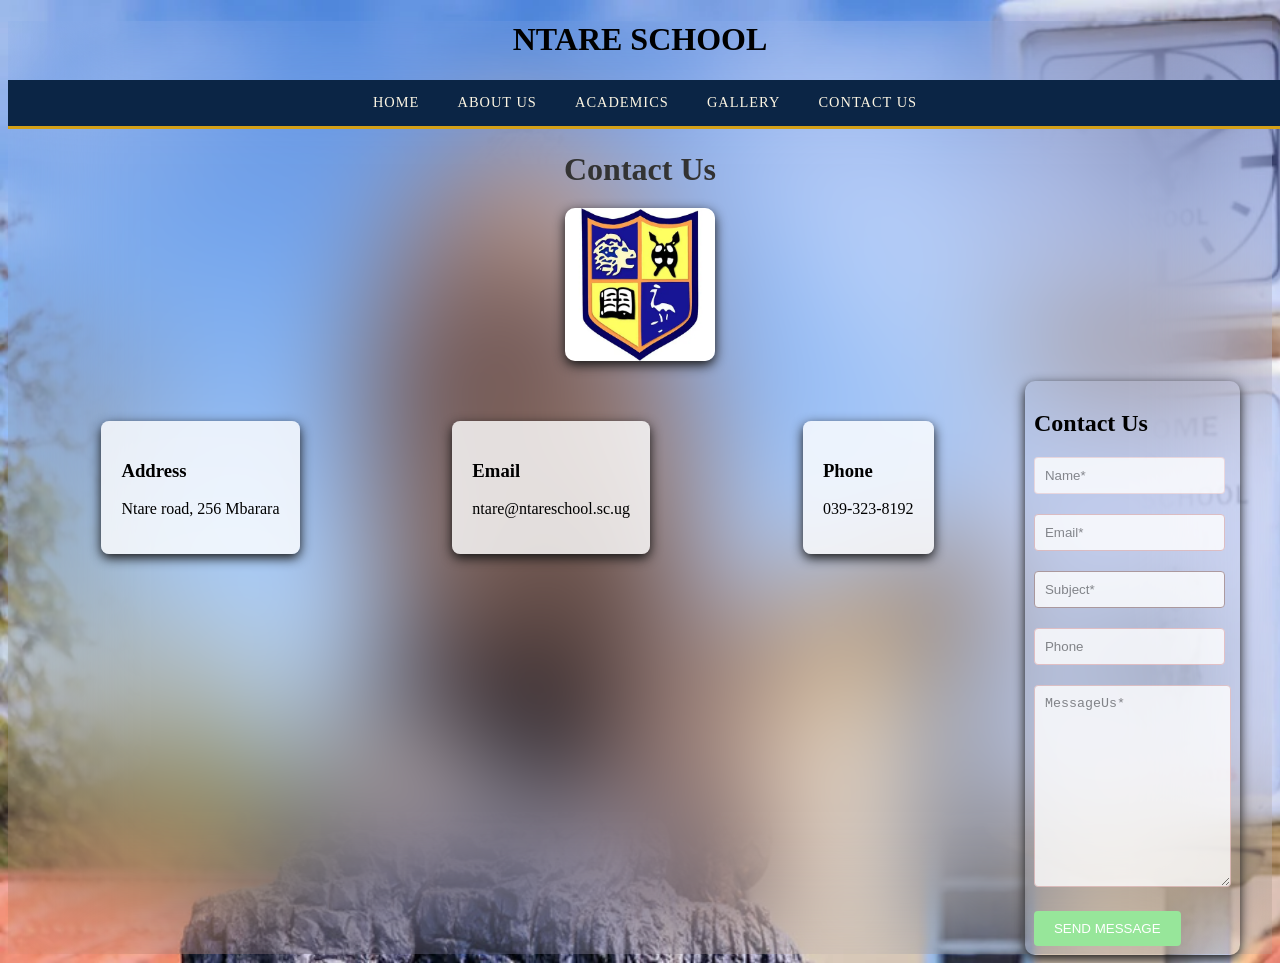
<file: contactUs.html>
<!DOCTYPE html>
<html lang="en">
<head>
    <meta charset="UTF-8">
    <meta name="viewport" content="width=device-width, initial-scale=1.0">
        <title>NTARE SCHOOL</title>
        <link rel="icon" type="image/png" sizes="32x32" href="favicon-32x32.png">
        <link rel="shortcut icon" href="favicon-32x32.png">
        <style>
            body{
                background-color:#faf7f2;
                background-image: url('Lion2-1140x694.webp');
                backdrop-filter: blur(60px);
                background-size: cover;
            }
            .logo{
                text-align: center;
            }
            #contact-us{
                text-align: center;
                color: #333;
                margin-bottom: 20px;
               
            }
            .arrange{
                display: flex;
                flex-wrap: wrap;
                gap: 30px;
                margin: auto;
                justify-content: space-between;
                max-width: 1200px;
                align-items: flex-start;
            }
            .address{
                background-color: rgba(255, 255, 255, 0.8);
                padding: 20px;
                margin: 40px auto;
                max-width: 300px;
                border-radius: 8px;
                gap: 50px;
                 box-shadow: rgb(22, 22, 22) 0px 4px 12px;
            }
            .form-row input, .form-row textarea{
                width: auto;
                padding: 10px;
                margin-bottom: 20px;
                border: 1px solid #ccc;
                border-radius: 4px;
            }
            
            button{
                background-color: #4CAF50;
                color: white;
                padding: 10px 20px;
                border: none;
                border-radius: 4px;
                cursor: pointer;
            }
            button:hover{
                background-color: #386d5f;
            }
            :root {
      --navy: #0b2545;
      --gold: #d4a017;
      --gold-soft: #f1c75b;
      --cream: #fdf6e3;
      --brick: #8b3a1f;
      --ink: #1a1a1a;
      --muted: #5b6470;
    }
    nav{
   position:sticky;
   top:0;
   z-index:1000;
   margin: 0 auto;
   width: 100%;
}
    nav.tabs {
      
      position: sticky;
      z-index: 10;
      background: var(--navy);
      border-bottom: 3px solid var(--gold);
      display: flex;
      justify-content: center;
      flex-wrap: wrap;
      gap: 3px;
      padding: 5px;
    }
    nav.tabs a {
      color: var(--cream);
      text-decoration: none;
      padding: 0.6rem 1.1rem;
      font-size: 0.9rem;
      letter-spacing: 1px;
      text-transform: uppercase;
      border-radius: 10px;
      transition: all 1s ease;
    }
    nav.tabs a:hover { background: var(--gold); 
                       color: var(--navy); }
        </style>
    </head>
    <body>
         <header class="header">
            <h1 class="logo">NTARE SCHOOL</h1>
             <nav class="tabs">
                <a href="index.html">Home</a>
                <a href="aboutus.html">About Us</a>
                <a href="academics.html">Academics</a>
                <a href="gallary.html">Gallery</a>
                <a href="contactUs.html">Contact Us</a>
             </nav>
        </header>
        <h1 id="contact-us">Contact Us</h1>
        <img src="ntare.webp" alt="ntare.webp" style="display: block; border-radius:10px;margin: 0 auto 20px; width: 150px; box-shadow: rgb(22, 22, 22) 0px 4px 12px;">
        
        <section class="contact">
            <div class="arrange">
            <div class="address">
                <h3>Address</h3>
                <p>Ntare road, 256 Mbarara</p>
            </div>
            <div class="address">
                <h3>Email</h3>
                <p>ntare@ntareschool.sc.ug</p>
            </div>
            <div class="address">
                <h3>Phone</h3>
                <p>039-323-8192</p>
            </div>
            
        <form style=" box-shadow: rgb(22, 22, 22) 0px 4px 12px; padding:9px; border-radius:10px" action="mailto:ntare@ntareschool.sc.ug" method="post">
            <div class="form-row">
                <h2>Contact Us</h2>
            </div>
            <div class="form-row">
                <input style="opacity:0.8; padding: 10px; margin-bottom: 20px; border: 1px solid #f3d7d7e7; border-radius: 4px;" type = "text" placeholder="Name*" required><br>
                <input style="opacity:0.8; padding: 10px; margin-bottom: 20px; border: 1px solid #e2b8b8; border-radius: 4px;" type = "email" placeholder="Email*" required><br>
                <input style="opacity:0.8; padding: 10px; margin-bottom: 20px; border: 1px solid #a78e8e; border-radius: 4px;" type = "text" placeholder="Subject*" required><br>
                <input style="opacity:0.8; padding: 10px; margin-bottom: 20px; border: 1px solid #ecbfbf; border-radius: 4px;" type = "text" placeholder="Phone" required><br>
                <textarea style="opacity:0.8; ; padding: 10px; margin-bottom: 20px; border: 1px solid #e5c0c0; border-radius: 4px;" placeholder="MessageUs*" rows="12"></textarea><br>
                <button style="background-color: #97e69a; color: white; padding: 10px 20px; border: none; border-radius: 4px; cursor: pointer;" type="submit">SEND MESSAGE</button>
            </div>
            </div>
        </form>
        </section>
    </body>
</html>
</file>
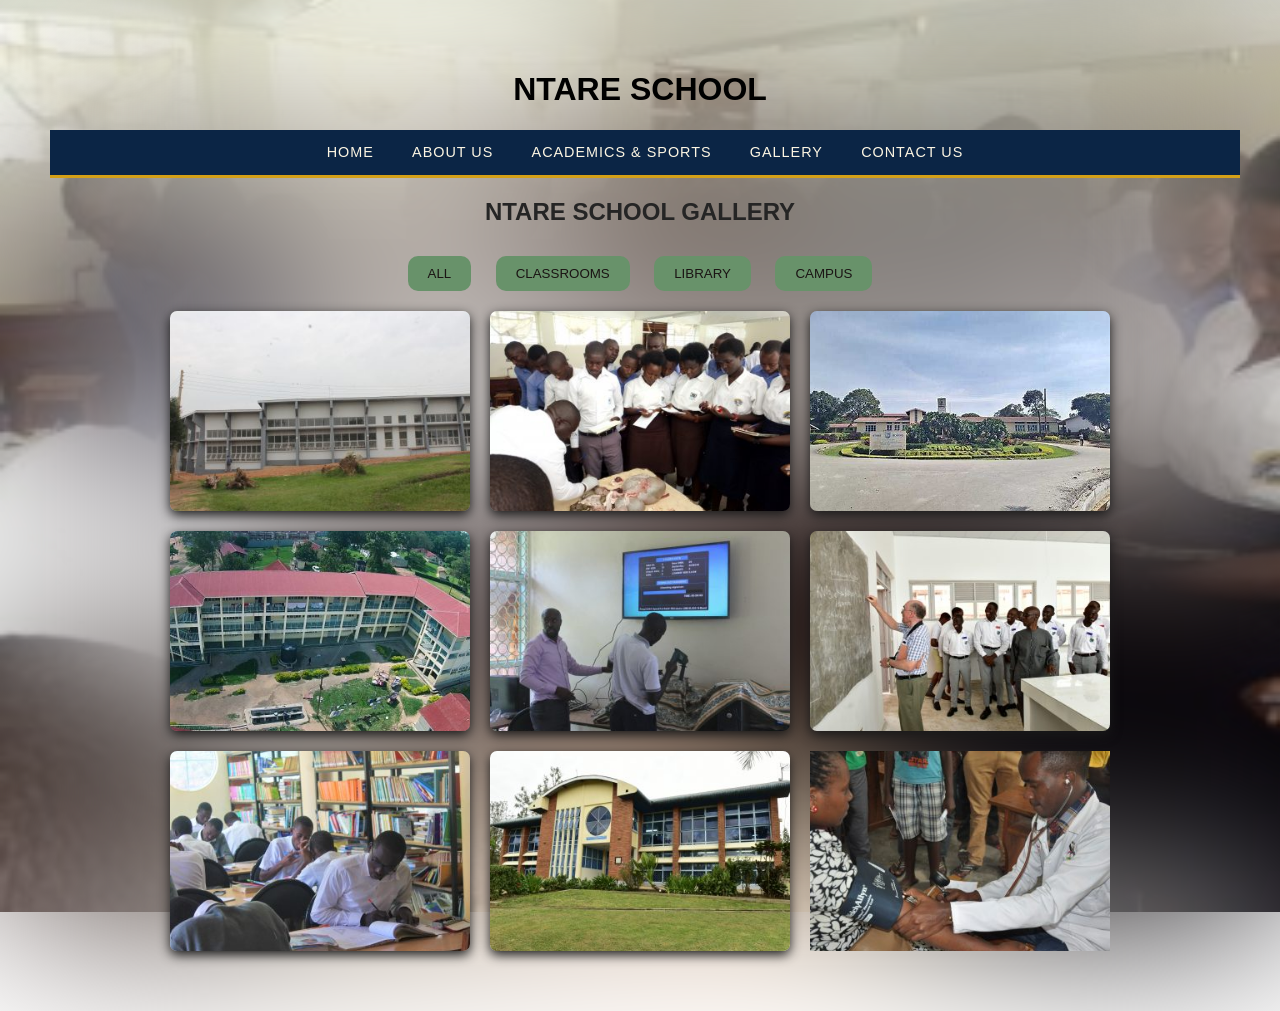
<file: gallary.html>
<!DOCTYPE html>
<html lang="en">
<head>
    <meta charset="UTF-8">
    <meta name="viewport" content="width=device-width, initial-scale=1.0">
    <title>NTARE SCHOOL</title>
    <link rel="icon" type="image/png" sizes="32x32" href="favicon-32x32.png">
    <link rel="shortcut icon" href="favicon-32x32.png">
  
    <style>
        body {
            background:url('biologyclass.jpg') no-repeat center center fixed;
            
            background-size: cover;
            font-family: Arial, sans-serif;
            padding: 50px;
            margin: auto;
            backdrop-filter: blur(100px);

        }
        .gallarytitle {
            text-align: center;
            color: #252525;
            margin-bottom: 20px;
        }
        .button-filter {
            text-align: center;
            button {
                background-color: #68926a;
                color: rgb(27, 20, 20);
                padding: 10px 20px;
                border: none;
                border-radius: 10px;
                cursor: pointer;
                margin: 10px;
            } 
        }
        .button-filter button:hover {
            background-color: #d0decf;
        }
        .filter-item {
            width: 300px;
            height: 200px;
            object-fit: cover;
            margin: 10px;
            display: inline-block;
            
        }
        .gallery {
            display: flex;
            flex-wrap: wrap;
            justify-content: center;
            cursor: pointer;
            
        }
        .gallery img:hover {
            transform: scale(1.05);
            transition: transform 1 ease;
        }

        :root {
      --navy: #0b2545;
      --gold: #d4a017;
      --gold-soft: #f1c75b;
      --cream: #fdf6e3;
      --brick: #8b3a1f;
      --ink: #1a1a1a;
      --muted: #5b6470;
    }
    nav{
   position:sticky;
   top:0;
   z-index:1000;
   width: 100%;
}
    nav.tabs {
      
      position: sticky;
      z-index: 10;
      background: var(--navy);
      border-bottom: 3px solid var(--gold);
      display: flex;
      justify-content: center;
      flex-wrap: wrap;
      gap: 3px;
      padding: 5px;
    }
    nav.tabs a {
      color: var(--cream);
      text-decoration: none;
      padding: 0.6rem 1.1rem;
      font-size: 0.9rem;
      letter-spacing: 1px;
      text-transform: uppercase;
      border-radius: 10px;
      transition: all 1s ease;
    }
    nav.tabs a:hover { background: var(--gold); 
                       color: var(--navy); }
    </style>
</head>
<body>
     <header class="header">
            <h1 class="logo" style="text-align: center;">NTARE SCHOOL</h1>
             <nav class="tabs">
                <a href="index.html">Home</a>
                <a href="aboutus.html">About Us</a>
                <a href="academics.html">Academics & Sports</a>
                <a href="gallary.html">Gallery</a>
                <a href="contactUs.html">Contact Us</a>
             </nav>
        </header>
    <h2 class="gallarytitle">NTARE SCHOOL GALLERY</h2>
    <div class="button-filter">
        <button class="filter-btn active" data-filter="all">ALL</button>
        <button class="filter-btn" data-filter="classrooms">CLASSROOMS</button>
        <button class="filter-btn" data-filter="library">LIBRARY</button>
        <button class="filter-btn" data-filter="campus">CAMPUS</button>
    </div>
    <div class = "gallery" >
        <img style="border-radius: 7px; box-shadow: #1a1a1a 0px 4px 12px;"src="biglap.jpg"  class="filter-item classrooms" alt="The big lab" sizes="auto" title="big lab">
        <img style="border-radius: 7px; box-shadow: #1a1a1a 0px 4px 12px;"src="biologyclass.jpg" class="filter-item classrooms" alt="Biology class in session" title="Class">
        <img style="border-radius: 7px; box-shadow: #1a1a1a 0px 4px 12px;"src="ntareroudabout.jpeg" class="filter-item campus" alt="School roundabout" title="campus">
        <img style="border-radius: 7px; box-shadow: #1a1a1a 0px 4px 12px;"src="oncampus.jpg" class="filter-item campus" alt="Campus areal view" title="campus">
        <img style="border-radius: 7px; box-shadow: #1a1a1a 0px 4px 12px;"src="computerclass.jpg" class="filter-item classrooms" alt="Computer session" title="Class">
        <img style="border-radius: 7px; box-shadow: #1a1a1a 0px 4px 12px;"src="physicsclass.jpg" class="filter-item classrooms" alt="Physics in session" title="Class">
        <img style="border-radius: 7px; box-shadow: #1a1a1a 0px 4px 12px;"src="studentsinlib.jpg" class="filter-item library" alt="Library interior" title="Library">
        <img style="border-radius: 7px; box-shadow: #1a1a1a 0px 4px 12px;"src="studentslibrary.jpg" class="filter-item library" alt="Library outside" title="Library">
        <img src="medicalcamp.jpg" class="filter-item campus" alt="Student's medical camp" title="campus">
    </div>

    <script>
    const filterButtons = document.querySelectorAll(".filter-btn");
    const filterItems = document.querySelectorAll(".filter-item");

    filterButtons.forEach(button => {
        button.addEventListener("click", () => {
            filterButtons.forEach(btn => btn.classList.remove("active"));
            button.classList.add("active");

            const filterValue = button.getAttribute("data-filter");

            filterItems.forEach(item => {
                if (filterValue === "all") {
                    item.style.display = "inline-block";
                } else {
                    if (item.classList.contains(filterValue)) {
                        item.style.display = "inline-block";
                    } else {
                        item.style.display = "none";
                    }
                }
            });
        });
    });
</script>

</body>

</html>
</file>
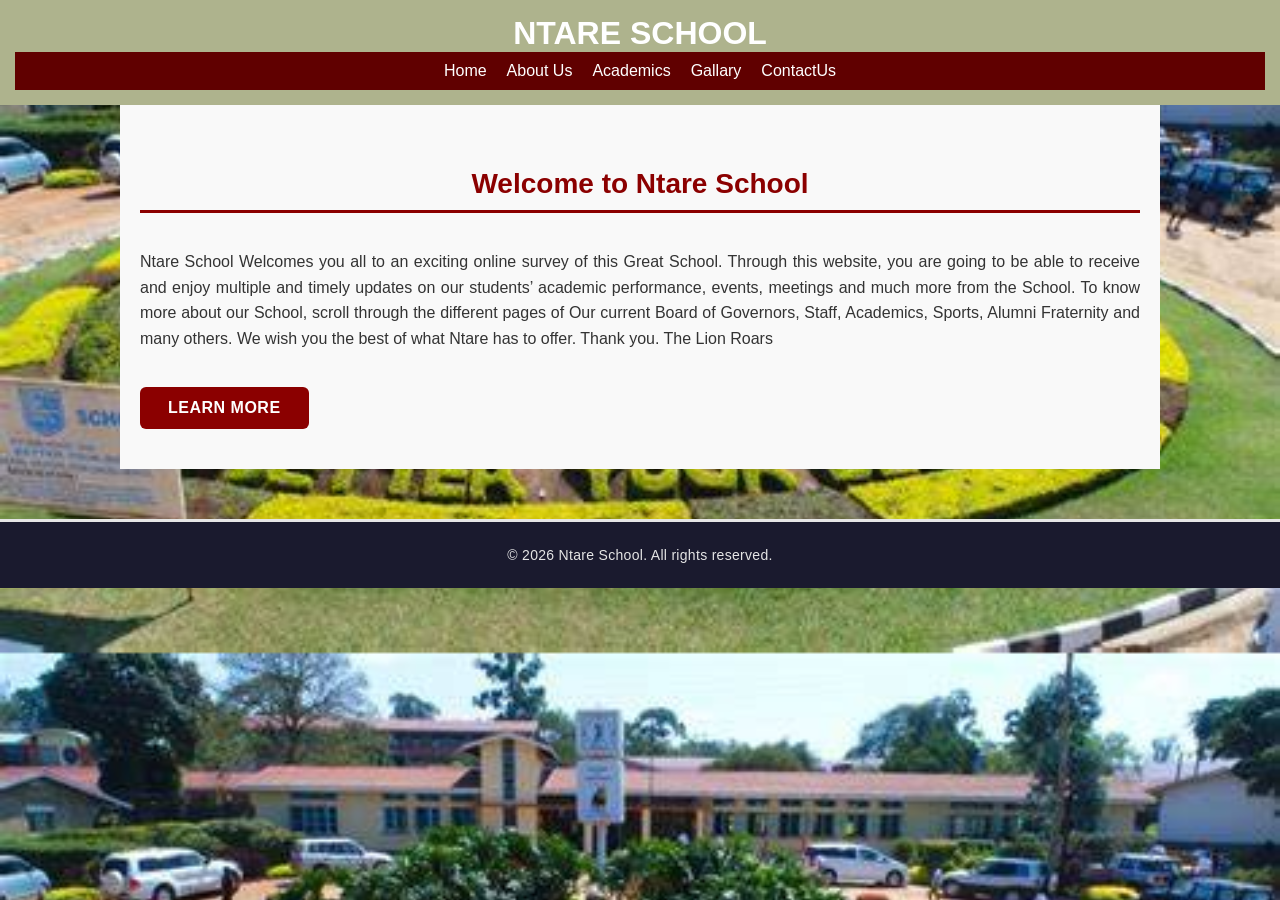
<file: homepage.html>
<!DOCTYPE html>
<html>
    <head>
        <meta charset="UTF-8">
        <meta name="viewport" content="width=device-width,initial-scale=1.0">
        <title>My School</title>
        
        <style>
            body {
    margin: 0;
    font-family: Arial, sans-serif;
    background-image: url('ntareschool.jpeg');
    background-size: cover;
    background-position: center;
    
    
}

     @keyframes kenburns {
      0%   { transform: scale(1)    translate(0, 0); }
      100% { transform: scale(1.18) translate(-2%, -3%); }
    }

.header{
    background-color: #aeb38d;
    color:white;
    text-align: center;
    padding: 15px;
}
.logo{
    margin: 0;
}

.navbar{
    background-color: #600000;
    padding:10px 0;
}

.nav-links{
    list-style: none;
    display: flex;
    gap: 20px;
    padding:0;
    margin :0;
    justify-content: center;
}

.nav-links a{
    text-decoration: none;
    color: white;
}

.nav-links a:hover{
    color: #FFD700;
}

.about{
    padding: 40px 20px;
    background-color: #f9f9f9;
    max-width: 1000px;
    margin: 0 auto;
}

.section-title{
    color: #8B0000;
    font-size: 28px;
    text-align: center;
    margin-bottom: 20px;
    border-bottom: 3px solid;
    padding-bottom: 10px;
    display: inline-block;
    width: 100%;
}

.about p{

    font-size: 16px;
    line-height: 1.6;
    color: #333;
    text-align: justify;
    margin-bottom: 15px;
}

.btn{
    background-color: #8B0000;
    color: #FFF;
    font-size: 16px;
    font-weight: 600;
    padding: 12px 28px;
    border: none;
    border-radius: 6px;
    cursor: pointer;
    transition: all 0.3s ease;
    text-transform: uppercase;
    letter-spacing: 0.5px;
    margin-top: 20px;
}

.btn:hover{

    background-color: #6B0000;
    transform: translateY(-2px);
    
}

.btn:active{
    transform: translateY(0);
}

.footer{
    background-color:  #1A1A2E;
    color:#E5E5E5;
    text-align: center;
    padding: 25px 20px;
    margin-top: 50px;
    font-size: 14px;
    border-top: 3px solid;
}

.footer p {
    margin: 0;
    font-family: Arial, sans-serif;
    letter-spacing: 0.3px;
}

        </style>
    </head>
    <body>

        <header class="header">
            <h1 class="logo">NTARE SCHOOL</h1>
            <nav class="navbar">
                <ul class="nav-links">
                    <li><a href="#">Home</a></li>
                    <li><a href="aboutus.html">About Us</a></li>
                    <li><a href="academics.html">Academics</a></li>
                    <li><a href="gallary.html">Gallary</a></li>
                    <li><a href="contactUs.html">ContactUs</a></li>
                    
                </ul>
            </nav>
        </header>
        
        <section class="about">
            <h2 class="section-title">Welcome to Ntare School</h2>
            <p>Ntare School Welcomes you all to an exciting online survey of this Great School.
                 Through this website, you are going to be able to receive and enjoy multiple and timely updates on our students’ academic performance, events, meetings and much more from the School.

To know more about our School, scroll through the different pages of Our current Board of Governors, Staff, Academics, Sports, Alumni Fraternity and many others.

We wish you the best of what Ntare has to offer.
Thank you.

The Lion Roars</p>

           <button class="btn">Learn More</button>
        </section>
        <footer class="footer">
            <p>&copy;
                 2026 Ntare School. All rights reserved.</p>
        </footer>

    </body>
</html>
</file>
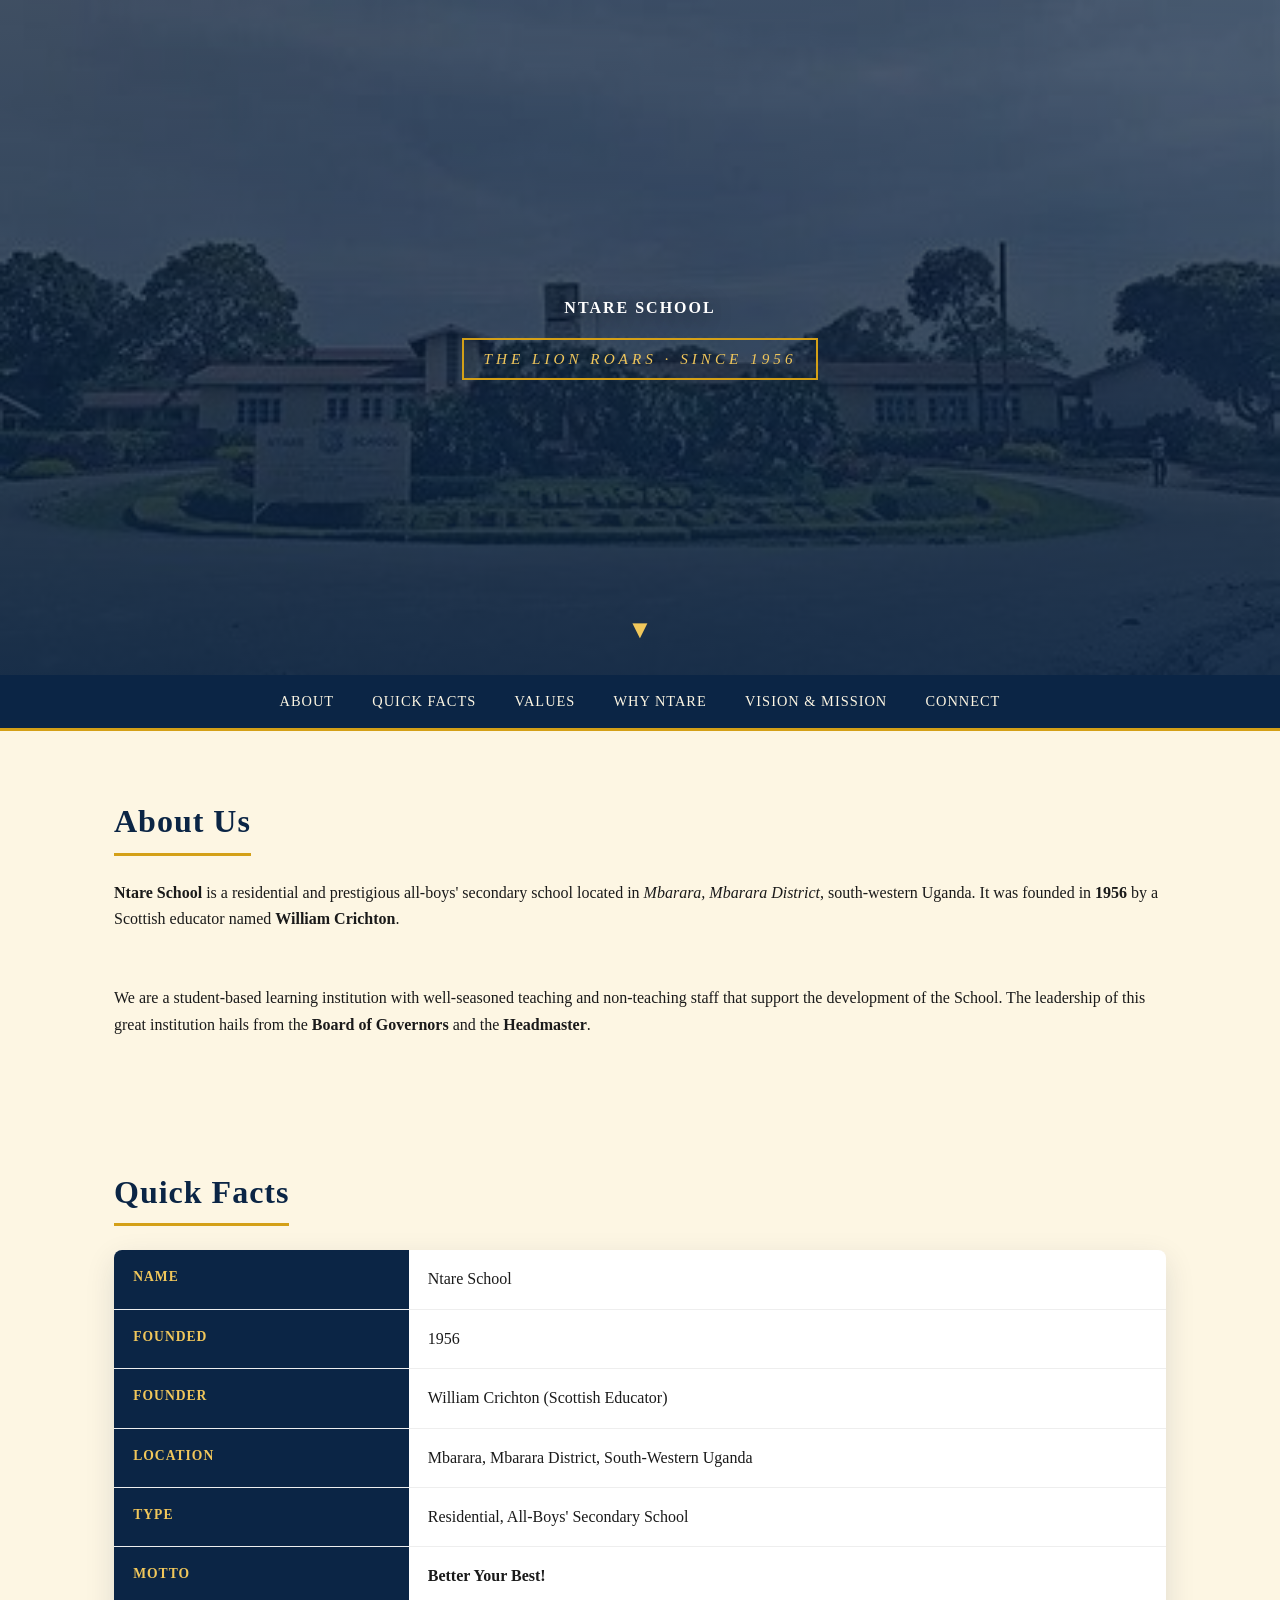
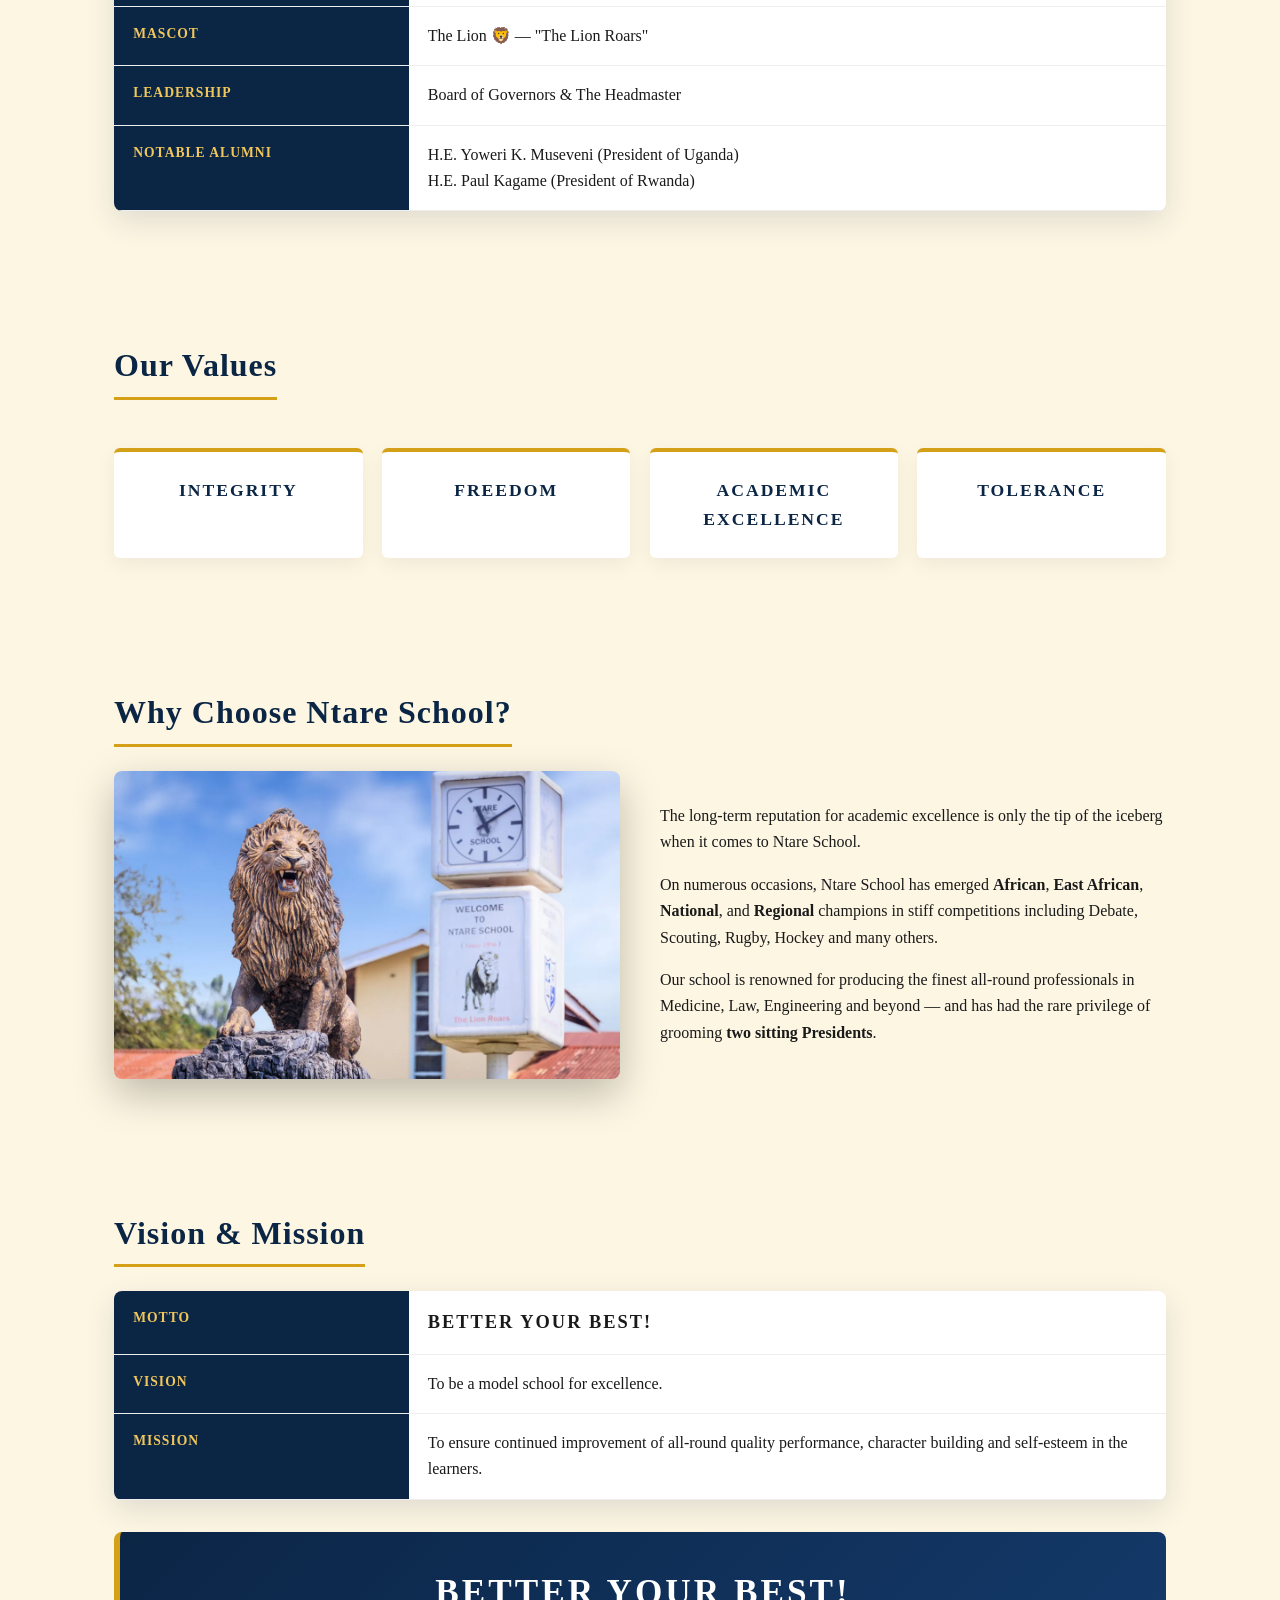
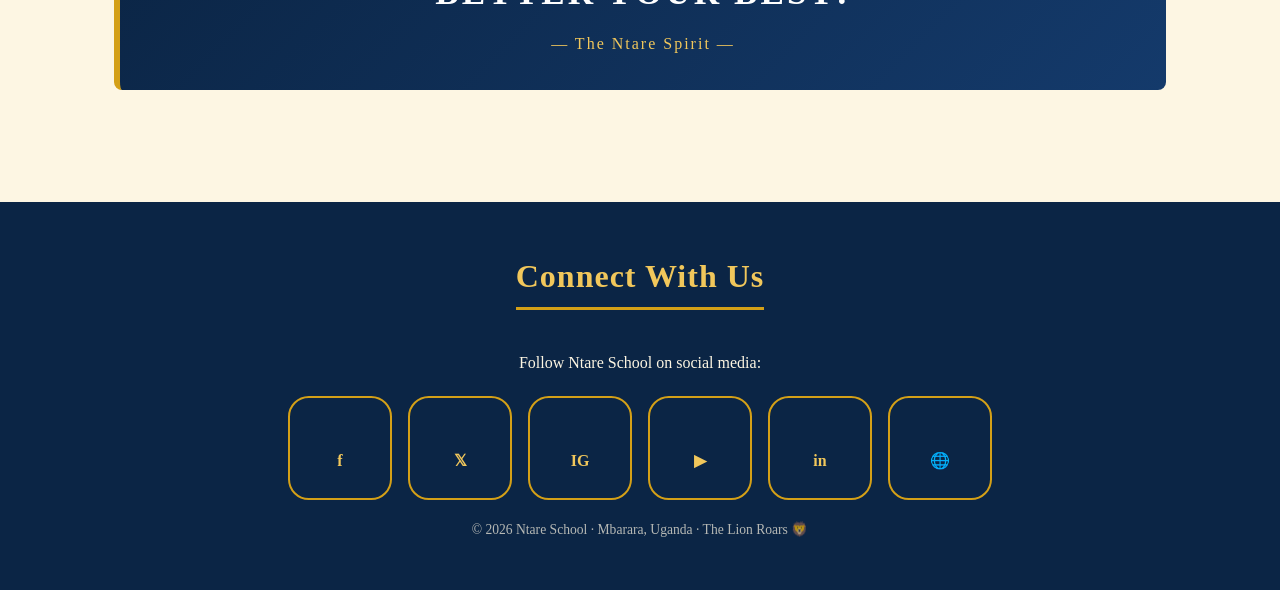
<file: HTML/aboutus.html>
<!DOCTYPE html>
<html lang="en">
<head>
  <meta charset="UTF-8" />
  <meta name="viewport" content="width=device-width, initial-scale=1.0" />
  <title>About Ntare School — The Lion Roars</title>
  <meta name="description" content="Ntare School — a prestigious all-boys' secondary school in Mbarara, Uganda. Founded 1956. Better Your Best." />
    <link rel="stylesheet" href="aboutus.css" />
  
</head>
<body>

  <!-- HERO -->
  <header class="hero">
    <div class="hero-bg"></div>
    <div class="hero-overlay"></div>
    <div class="hero-content">
      <h1>Ntare School</h1>
      <div class="tag">THE LION ROARS · SINCE 1956</div>
    </div>
    <div class="scroll-cue">▼</div>
  </header>

  <!-- NAV -->
  <nav class="tabs">
    <a href="#about">About</a>
    <a href="#facts">Quick Facts</a>
    <a href="#values">Values</a>
    <a href="#why">Why Ntare</a>
    <a href="#identity">Vision & Mission</a>
    <a href="#contact">Connect</a>
  </nav>

  <!-- ABOUT -->
  <section id="about" class="reveal">
    <h2>About Us</h2>
    <p>
      <strong>Ntare School</strong> is a residential and prestigious all-boys' secondary school
      located in <em>Mbarara, Mbarara District</em>, south-western Uganda. It was founded in
      <strong>1956</strong> by a Scottish educator named <strong>William Crichton</strong>.
    </p>
    <br>
    <br>
    <p>
      We are a student-based learning institution with well-seasoned teaching and non-teaching
      staff that support the development of the School. The leadership of this great institution
      hails from the <strong>Board of Governors</strong> and the <strong>Headmaster</strong>.
    </p>
  </section>

  <!-- TABLE OF FACTS -->
  <section id="facts" class="reveal">
    <h2>Quick Facts</h2>
    <table class="info">
      <tbody>
        <tr><th>Name</th><td>Ntare School</td></tr>
        <tr><th>Founded</th><td>1956</td></tr>
        <tr><th>Founder</th><td>William Crichton (Scottish Educator)</td></tr>
        <tr><th>Location</th><td>Mbarara, Mbarara District, South-Western Uganda</td></tr>
        <tr><th>Type</th><td>Residential, All-Boys' Secondary School</td></tr>
        <tr><th>Motto</th><td><strong>Better Your Best!</strong></td></tr>
        <tr><th>Mascot</th><td>The Lion 🦁 — "The Lion Roars"</td></tr>
        <tr><th>Leadership</th><td>Board of Governors &amp; The Headmaster</td></tr>
        <tr><th>Notable Alumni</th><td>H.E. Yoweri K. Museveni (President of Uganda)<br/>H.E. Paul Kagame (President of Rwanda)</td></tr>
      </tbody>
    </table>
  </section>

  <!-- VALUES -->
  <section id="values" class="reveal">
    <h2>Our Values</h2>
    <div class="pillars">
      <div class="pillar"><h3>Integrity</h3></div>
      <div class="pillar"><h3>Freedom</h3></div>
      <div class="pillar"><h3>Academic Excellence</h3></div>
      <div class="pillar"><h3>Tolerance</h3></div>
    </div>
  </section>

  <!-- WHY -->
  <section id="why" class="reveal">
    <h2>Why Choose Ntare School?</h2>
    <div class="lion-grid">
      <img src="Lion2-1140x694.webp" alt="The Ntare School Lion statue" />
      <div>
        <p>
          The long-term reputation for academic excellence is only the tip of the iceberg when
          it comes to Ntare School.
        </p>
        <p style="margin-top: 1rem;">
          On numerous occasions, Ntare School has emerged <strong>African</strong>,
          <strong>East African</strong>, <strong>National</strong>, and <strong>Regional</strong>
          champions in stiff competitions including Debate, Scouting, Rugby, Hockey and many others.
        </p>
        <p style="margin-top: 1rem;">
          Our school is renowned for producing the finest all-round professionals in Medicine,
          Law, Engineering and beyond — and has had the rare privilege of grooming
          <strong>two sitting Presidents</strong>.
        </p>
      </div>
    </div>
  </section>

  <!-- IDENTITY -->
  <section id="identity" class="reveal">
    <h2>Vision &amp; Mission</h2>
    <table class="info">
      <tbody>
        <tr>
          <th>Motto</th>
          <td><strong style="font-size:1.15rem; letter-spacing:2px;">BETTER YOUR BEST!</strong></td>
        </tr>
        <tr>
          <th>Vision</th>
          <td>To be a model school for excellence.</td>
        </tr>
        <tr>
          <th>Mission</th>
          <td>To ensure continued improvement of all-round quality performance, character
            building and self-esteem in the learners.</td>
        </tr>
      </tbody>
    </table>

    <div class="motto-box reveal" style="margin-top: 2rem; text-align:center;">
      <div class="motto">Better Your Best!</div>
      <p style="margin-top:.6rem; letter-spacing:2px;">— The Ntare Spirit —</p>
    </div>
  </section>

  <!-- FOOTER / SOCIAL -->
  <footer id="contact">
    <h2 style="color: var(--gold-soft); border-color: var(--gold);">Connect With Us</h2>
    <p style="margin-top:1rem;">Follow Ntare School on social media:</p>
    <div class="socials">
      <a href="#" aria-label="Facebook" title="Facebook">f</a>
      <a href="#" aria-label="Twitter / X" title="Twitter / X">𝕏</a>
      <a href="#" aria-label="Instagram" title="Instagram">IG</a>
      <a href="#" aria-label="YouTube" title="YouTube">▶</a>
      <a href="#" aria-label="LinkedIn" title="LinkedIn">in</a>
      <a href="#" aria-label="Website" title="Website">🌐</a>
    </div>
    <p style="opacity:.7; font-size:.85rem; margin-top:1rem;">
      © <span id="year"></span> Ntare School · Mbarara, Uganda · The Lion Roars 🦁
    </p>
  </footer>

  <script>
    // Footer year
    document.getElementById('year').textContent = new Date().getFullYear();

    // Reveal-on-scroll
    const io = new IntersectionObserver((entries) => {
      entries.forEach(e => {
        if (e.isIntersecting) e.target.classList.add('visible');
      });
    }, { threshold: 0.15 });
    document.querySelectorAll('.reveal').forEach(el => io.observe(el));
  </script>
</body>
</html>
</file>
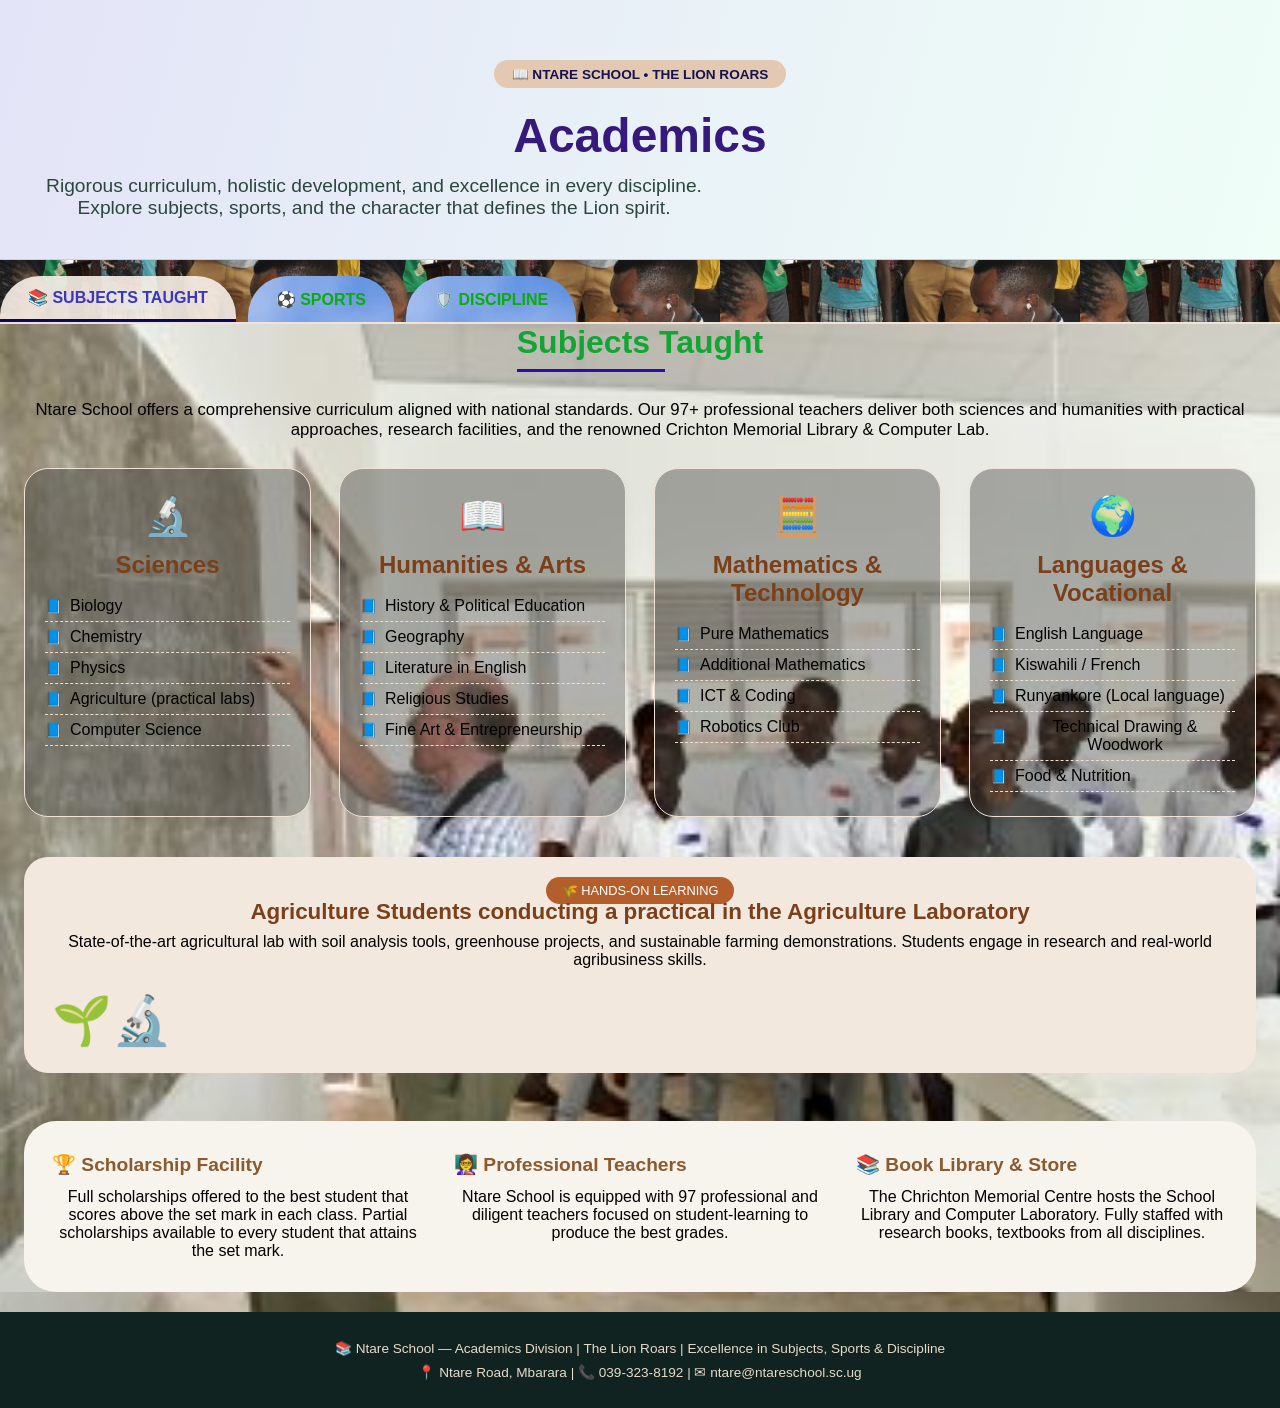
<file: HTML/academics.html>
<!DOCTYPE html>
<html lang="en">
<head>
    <meta charset="UTF-8">
    <meta name="viewport" content="width=device-width, initial-scale=1.0, viewport-fit=cover">
    <title>Ntare School | Academics - Subjects, Sports & Discipline</title>
    
    <style>
        * {
            margin: 0;
            padding: 0;
            box-sizing: border-box;
        }

        body {
            font-family: Arial;
            text-align: center;
            margin: 0;
            padding: 0;
            background: url('physicsclass.jpg') ;
            background-repeat: no-repeat;
            background-size: cover;
            background-position: center;
            
        }

        .container {
            max-width: 1280px;
            margin: 0 auto;
            padding: 0 24px;
        }

        /* Academics page header (simplified, only academics) */
        .academics-header {
            background: linear-gradient(105deg, #e3e4f7 0%, #effef7 100%);
            padding: 60px 0 40px;
            border-bottom: 1px solid #d2c6ec;
        }

        .header-content h1 {
            font-size: 3rem;
            font-weight: 700;
            color: #351a7b;
            margin-bottom: 12px;
        }

        .header-content p {
            font-size: 1.2rem;
            color: #2c463e;
            max-width: 700px;
        }

        .school-tag {
            display: inline-block;
            background: #e3c9b1;
            padding: 6px 18px;
            border-radius: 40px;
            font-size: 0.85rem;
            font-weight: 600;
            color: #15124f;
            margin-bottom: 20px;
        }

        /* Tabs for academics sections */
        .academics-tabs {
            background: rgb(13, 14, 98);
            border-bottom: 2px solid #f0e2d4;
            background: url(medicalcamp.jpg);
        }

        .tabs-nav {
            display: flex;
            flex-wrap: wrap;
            gap: 12px;
            padding: 16px 0 0 0;
        }

        .tab-btn {
            background: transparent;
            border: none;
            padding: 12px 28px;
            font-size: 1rem;
            font-weight: 600;
            cursor: pointer;
            border-radius: 40px 40px 0 0;
            transition: 0.2s;
            font-family: inherit;
            color: #0cac0a;
            background:url(Lion2-1140x694.webp) ;
        }

        .tab-btn.active {
            background:
    
            #f9f0e8;
            color: #3b36be;
            border-bottom: 3px solid #0b095f;
            background-color: rgba(249, 240, 232, 0.9);
        }

        .tab-btn:hover:not(.active) {
            background: #098413;
            color: #491f91;
        }

        /* Main content */
        .academics-main {
            
            background: rgba(62, 21, 151, 0.295);
            background: url(physicsclass.jpg) no-repeat;
            background-size: cover;
            
                
        }

        .tab-pane {
            display: none;
            animation: forwards 0.35s ease;
        }

        .tab-pane.active-pane {
            display: block;
        }

        @keyframes faiden {
            from {
                opacity: 0;
                transform: translateY(6px);
            }
            to {
                opacity: 1;
                transform: translateY(2);
            }
        }

        .section-title {
            font-size: 2rem;
            font-weight: 700;
            color: #11a634;
            margin-bottom: 28px;
            position: relative;
            display: inline-block;
        }

        .section-title:after {
            content: '';
            display: block;
            width: 60%;
            height: 3px;
            background: #2d0fa5;
            margin-top: 8px;
        }

        .grid-cards {
            display: grid;
            grid-template-columns: repeat(auto-fill, minmax(280px, 1fr));
            gap: 28px;
            margin-top: 16px;
        }

        .card-subject,
        .sport-card,
        .discipline-card {
            background: oklab(37.143% -0.00014 0.00518 / 0.408);
            border-radius: 24px;
            padding: 24px 20px;
            box-shadow: 0 8px 20px rgba(0, 0, 0, 0.02), 0 2px 4px rgba(0, 0, 0, 0.02);
            transition: all 0.2s;
            border: 1px solid #f0e2d4;
        }

        .card-subject:hover,
        .sport-card:hover,
        .discipline-card:hover {
            transform: translateY(-4px);
            border-color: #e2cbb6;
            box-shadow: 0 15px 25px -10px rgba(0, 0, 0, 0.05);
        }

        .card-icon {
            font-size: 2.4rem;
            margin-bottom: 12px;
        }

        h3 {
            font-size: 1.5rem;
            font-weight: 600;
            margin-bottom: 12px;
            color: #7b3f1a;
        }

        .subject-list {
            list-style: none;
            margin-top: 12px;
        }

        .subject-list li {
            padding: 6px 0;
            border-bottom: 1px dashed #f0ded0;
            display: flex;
            align-items: center;
            gap: 8px;
        }

        .subject-list li:before {
            content: "📘";
            font-size: 0.85rem;
        }

        .discipline-list {
            margin-top: 12px;
        }

        .discipline-list li {
            margin-bottom: 14px;
            font-weight: 500;
            display: flex;
            gap: 12px;
            align-items: baseline;
            flex-wrap: wrap;
        }

        .disc-badge {
            background: #e9ddd1;
            display: inline-block;
            min-width: 100px;
            padding: 6px 12px;
            border-radius: 30px;
            font-size: 0.8rem;
            font-weight: 600;
            color: #5a3a21;
            text-align: center;
        }

        .info-highlights {
            background: #f7f3ed;
            margin-top: 48px;
            padding: 32px 28px;
            border-radius: 32px;
            display: flex;
            flex-wrap: wrap;
            gap: 30px;
            justify-content: space-between;
        }

        .highlight-item {
            flex: 1;
            min-width: 180px;
        }

        .highlight-item h4 {
            font-size: 1.2rem;
            font-weight: 700;
            display: flex;
            align-items: center;
            gap: 8px;
            margin-bottom: 12px;
            color: #8b5a2e;
        }

        /* Agriculture lab highlight - special mention */
        .agriculture-spotlight {
            background: #f2e8de;
            border-radius: 24px;
            padding: 24px 28px;
            margin-top: 40px;
            display: flex;
            flex-wrap: wrap;
            align-items: center;
            gap: 24px;
            justify-content: space-between;
        }

        .agri-text h3 {
            margin-bottom: 8px;
            font-size: 1.4rem;
        }

        .agri-badge {
            background: #b45f2b;
            color: white;
            padding: 6px 16px;
            border-radius: 40px;
            font-size: 0.8rem;
            font-weight: 500;
        }

        @media (max-width: 760px) {
            .header-content h1 {
                font-size: 2.2rem;
            }
            .tabs-nav {
                justify-content: center;
            }
            .grid-cards {
                grid-template-columns: 1fr;
            }
            .info-highlights {
                flex-direction: column;
            }
        }
    </style>
</head>
<body >
     

    <!-- academics header - pure academics focus -->
    <div class="academics-header">
        <div class="container header-content">
            <span class="school-tag">📖 NTARE SCHOOL • THE LION ROARS</span>
            <h1>Academics</h1>
            <p>Rigorous curriculum, holistic development, and excellence in every discipline. Explore subjects, sports, and the character that defines the Lion spirit.</p>
        </div>
    </div>

    <!-- Tabs navigation: SUBJECTS TAUGHT, SPORTS, DISCIPLINE -->
    <div class="academics-tabs">
        <div class="container tabs-nav">
            <button class="tab-btn active" data-tab="subjects">📚 SUBJECTS TAUGHT</button>
            <button class="tab-btn" data-tab="sports">⚽ SPORTS</button>
            <button class="tab-btn" data-tab="discipline">🛡️ DISCIPLINE</button>
        </div>
    </div>

    <!-- Dynamic content -->
    <div class="academics-main">
        <div class="container">
            <!-- SUBJECTS PANE -->
            <div id="subjects-pane" class="tab-pane active-pane">
                <div class="section-title">Subjects Taught</div>
                <p style="margin-bottom: 28px; font-size: 1.05rem;">Ntare School offers a comprehensive curriculum aligned with national standards. Our 97+ professional teachers deliver both sciences and humanities with practical approaches, research facilities, and the renowned Crichton Memorial Library & Computer Lab.</p>
                
                <div class="grid-cards">
                    <div class="card-subject">
                        <div class="card-icon">🔬</div>
                        <h3>Sciences</h3>
                        <ul class="subject-list">
                            <li>Biology</li>
                            <li>Chemistry</li>
                            <li>Physics</li>
                            <li>Agriculture (practical labs)</li>
                            <li>Computer Science</li>
                        </ul>
                    </div>
                    <div class="card-subject">
                        <div class="card-icon">📖</div>
                        <h3>Humanities & Arts</h3>
                        <ul class="subject-list">
                            <li>History & Political Education</li>
                            <li>Geography</li>
                            <li>Literature in English</li>
                            <li>Religious Studies</li>
                            <li>Fine Art & Entrepreneurship</li>
                        </ul>
                    </div>
                    <div class="card-subject">
                        <div class="card-icon">🧮</div>
                        <h3>Mathematics & Technology</h3>
                        <ul class="subject-list">
                            <li>Pure Mathematics</li>
                            <li>Additional Mathematics</li>
                            <li>ICT & Coding</li>
                            <li>Robotics Club</li>
                        </ul>
                    </div>
                    <div class="card-subject">
                        <div class="card-icon">🌍</div>
                        <h3>Languages & Vocational</h3>
                        <ul class="subject-list">
                            <li>English Language</li>
                            <li>Kiswahili / French</li>
                            <li>Runyankore (Local language)</li>
                            <li>Technical Drawing & Woodwork</li>
                            <li>Food & Nutrition</li>
                        </ul>
                    </div>
                </div>

                <!-- Agriculture practical highlight -->
                <div class="agriculture-spotlight">
                    <div class="agri-text">
                        <span class="agri-badge">🌾 HANDS-ON LEARNING</span>
                        <h3>Agriculture Students conducting a practical in the Agriculture Laboratory</h3>
                        <p>State-of-the-art agricultural lab with soil analysis tools, greenhouse projects, and sustainable farming demonstrations. Students engage in research and real-world agribusiness skills.</p>
                    </div>
                    <div style="font-size: 3rem;">🌱🔬</div>
                </div>

                <!-- Scholarship & teachers info from original -->
                <div class="info-highlights">
                    <div class="highlight-item">
                        <h4>🏆 Scholarship Facility</h4>
                        <p>Full scholarships offered to the best student that scores above the set mark in each class. Partial scholarships available to every student that attains the set mark.</p>
                    </div>
                    <div class="highlight-item">
                        <h4>👩‍🏫 Professional Teachers</h4>
                        <p>Ntare School is equipped with 97 professional and diligent teachers focused on student-learning to produce the best grades.</p>
                    </div>
                    <div class="highlight-item">
                        <h4>📚 Book Library & Store</h4>
                        <p>The Chrichton Memorial Centre hosts the School Library and Computer Laboratory. Fully staffed with research books, textbooks from all disciplines.</p>
                    </div>
                </div>
            </div>

            <!-- SPORTS PANE -->
            <div id="sports-pane" class="tab-pane">
                <div class="section-title">Sports & Athletics</div>
                <p style="margin-bottom: 20px;">At Ntare School, sports build leadership, teamwork and resilience. Our Lions compete at district, national and East African levels. Modern facilities include a floodlit pitch, basketball courts, swimming pool and gymnasium.</p>
                <div class="grid-cards">
                    <div class="sport-card">
                        <div class="card-icon">⚽</div>
                        <h3>Football (Soccer)</h3>
                        <p>The Lions football team — annual tournaments, inter-house rivalries, and feeder programs. Multiple regional championships and alumni playing in national leagues.</p>
                    </div>
                    <div class="sport-card">
                        <div class="card-icon">🏀</div>
                        <h3>Basketball</h3>
                        <p>Indoor & outdoor courts. Boys and girls teams — reigning regional champions. Weekly skills camps and competitive fixtures.</p>
                    </div>
                    <div class="sport-card">
                        <div class="card-icon">🏉</div>
                        <h3>Rugby & Athletics</h3>
                        <p>Rugby 7s, 15s, track & field events, cross-country. Annual Sports Gala and inter-school athletics meets.</p>
                    </div>
                    <div class="sport-card">
                        <div class="card-icon">🏊</div>
                        <h3>Swimming & Tennis</h3>
                        <p>25-meter swimming pool, tennis academy, table tennis championships. Sports science and professional coaching.</p>
                    </div>
                </div>
                <div class="info-highlights" style="background: #f3ede6;">
                    <div class="highlight-item">
                        <h4>🥇 Major Achievements</h4>
                        <p>National football silver medalists (2024), USSSA basketball champions (2023), multiple athletics records, East Africa rugby qualifiers.</p>
                    </div>
                    <div class="highlight-item">
                        <h4>🏟️ World-Class Facilities</h4>
                        <p>Floodlit main pitch, fully equipped gym, changing rooms, physiotherapy support, and dedicated sports science lab.</p>
                    </div>
                    <div class="highlight-item">
                        <h4>🤝 Sportsmanship Values</h4>
                        <p>Emphasis on fair play, discipline on and off the field, leadership through captaincy, and mentorship programs.</p>
                    </div>
                </div>
            </div>

            <!-- DISCIPLINE PANE -->
            <div id="discipline-pane" class="tab-pane">
                <div class="section-title">Discipline & Character Formation</div>
                <p style="margin-bottom: 28px;">Discipline at Ntare School is a cornerstone — cultivating self-respect, responsibility, and moral integrity. Our balanced code of conduct blends firmness with mentorship to produce well-rounded leaders.</p>
                <div class="grid-cards">
                    <div class="discipline-card">
                        <h3>🏅 Core Values</h3>
                        <ul class="discipline-list">
                            <li><span class="disc-badge">Integrity</span> – Honesty in academics & conduct</li>
                            <li><span class="disc-badge">Respect</span> – For staff, peers, and property</li>
                            <li><span class="disc-badge">Responsibility</span> – Ownership of actions & duties</li>
                            <li><span class="disc-badge">Punctuality</span> – Time management excellence</li>
                        </ul>
                    </div>
                    <div class="discipline-card">
                        <h3>📜 Code of Conduct</h3>
                        <ul class="discipline-list">
                            <li><span class="disc-badge">Uniform & Grooming</span> – High standards always</li>
                            <li><span class="disc-badge">Anti-Bullying</span> – Zero tolerance, safe environment</li>
                            <li><span class="disc-badge">Academic Integrity</span> – No cheating, honor system</li>
                            <li><span class="disc-badge">Attendance</span> – Full participation expected</li>
                        </ul>
                    </div>
                    <div class="discipline-card">
                        <h3>🧑‍🏫 Mentorship & Support</h3>
                        <ul class="discipline-list">
                            <li><span class="disc-badge">Guidance Counseling</span> – Professional support staff</li>
                            <li><span class="disc-badge">Prefect System</span> – Student leadership & democracy</li>
                            <li><span class="disc-badge">Restorative Practices</span> – Mediation & growth</li>
                            <li><span class="disc-badge">Parent Collaboration</span> – Workshops & engagement</li>
                        </ul>
                    </div>
                </div>
                <div class="info-highlights" style="background: #f2ede7;">
                    <div class="highlight-item">
                        <h4>🏆 Awards & Recognition</h4>
                        <p>“Most Disciplined School” Mbarara region (2022, 2024). Leadership camps and character awards each term.</p>
                    </div>
                    <div class="highlight-item">
                        <h4>⏰ Daily Routine</h4>
                        <p>Morning parade, structured study, co-curricular engagement, evening prep — building discipline as a lifelong habit.</p>
                    </div>
                    <div class="highlight-item">
                        <h4>🤝 Alumni Legacy</h4>
                        <p>Notable alumni credit Ntare’s discipline for success in law, medicine, military, enterprise, and public service.</p>
                    </div>
                </div>
                <!-- extra quote: discipline embedded in academics -->
                <div style="margin-top: 32px; padding: 20px; background: #f9f3eb; border-radius: 28px; text-align: center; font-style: italic;">
                    "Discipline is the bridge between goals and accomplishment." — Ntare School Motto: Fortiter in Re (Courageously in Deed)
                </div>
            </div>
        </div>
    </div>

    <!-- simple footer (only to close page professionally but no extra navigation) -->
    <footer style="background: #102320; color: #e7dacb; padding: 28px 0; margin-top: 20px; text-align: center; font-size: 0.85rem;">
        <div class="container">
            <p>📚 Ntare School — Academics Division | The Lion Roars | Excellence in Subjects, Sports & Discipline</p>
            <p style="margin-top: 8px;">📍 Ntare Road, Mbarara | 📞 039-323-8192 | ✉ ntare@ntareschool.sc.ug</p>
        </div>
    </footer>

    <script>
        // Tab switching logic for SUBJECTS / SPORTS / DISCIPLINE
        const tabButtons = document.querySelectorAll('.tab-btn');
        const subjectsPane = document.getElementById('subjects-pane');
        const sportsPane = document.getElementById('sports-pane');
        const disciplinePane = document.getElementById('discipline-pane');
        
        function activateTab(tabId) {
            // Hide all panes
            subjectsPane.classList.remove('active-pane');
            sportsPane.classList.remove('active-pane');
            disciplinePane.classList.remove('active-pane');
            
            // Remove active class from all buttons
            tabButtons.forEach(btn => btn.classList.remove('active'));
            
            // Show selected pane and mark button active
            if (tabId === 'subjects') {
                subjectsPane.classList.add('active-pane');
                const activeBtn = document.querySelector('.tab-btn[data-tab="subjects"]');
                if (activeBtn) activeBtn.classList.add('active');
            } else if (tabId === 'sports') {
                sportsPane.classList.add('active-pane');
                const activeBtn = document.querySelector('.tab-btn[data-tab="sports"]');
                if (activeBtn) activeBtn.classList.add('active');
            } else if (tabId === 'discipline') {
                disciplinePane.classList.add('active-pane');
                const activeBtn = document.querySelector('.tab-btn[data-tab="discipline"]');
                if (activeBtn) activeBtn.classList.add('active');
            }
        }
        
        tabButtons.forEach(button => {
            button.addEventListener('click', (e) => {
                const tabValue = button.getAttribute('data-tab');
                if (tabValue === 'subjects') activateTab('subjects');
                else if (tabValue === 'sports') activateTab('sports');
                else if (tabValue === 'discipline') activateTab('discipline');
            });
        });
        
        // Ensure that subjects pane is active by default
        if (!subjectsPane.classList.contains('active-pane')) {
            activateTab('subjects');
        }
    </script>
</body>
</html>
</file>
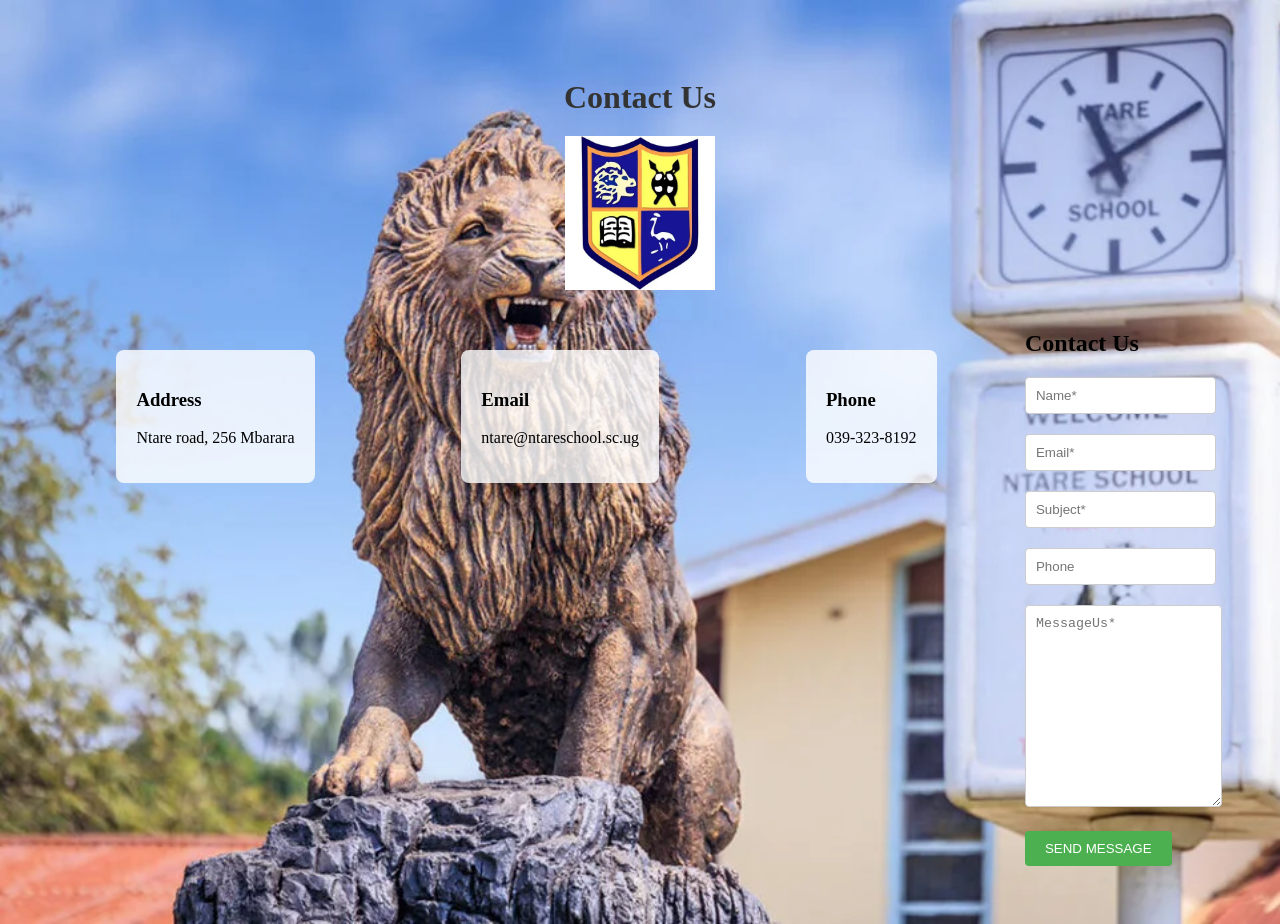
<file: HTML/contactUs.html>
<!DOCTYPE html>
<html lang="en">
<head>
    <meta charset="UTF-8">
    <meta name="viewport" content="width=device-width, initial-scale=1.0">
        <title>NTARE SCHOOL</title>
        <style>
            body{
                background-color:#faf7f2;
                background-image: url('Lion2-1140x694.webp');
                background-size: cover;
                padding: 50px;
                
            }
            #contact-us{
                text-align: center;
                color: #333;
                margin-bottom: 20px;
            }
            .arrange{
                display: flex;
                flex-wrap: wrap;
                gap: 30px;
                margin: auto;
                justify-content: space-between;
                max-width: 1200px;
                align-items: flex-start;
            }
            .address{
                background-color: rgba(255, 255, 255, 0.8);
                padding: 20px;
                margin: 40px auto;
                max-width: 300px;
                border-radius: 8px;
                gap: 50px;
            }
            .form-row input, .form-row textarea{
                width: auto;
                padding: 10px;
                margin-bottom: 20px;
                border: 1px solid #ccc;
                border-radius: 4px;
            }
            
            button{
                background-color: #4CAF50;
                color: white;
                padding: 10px 20px;
                border: none;
                border-radius: 4px;
                cursor: pointer;
            }
            button:hover{
                background-color: #386d5f;
            }
        </style>
    </head>
    <body>
        <h1 id="contact-us">Contact Us</h1>
        <img src="ntare.webp" alt="ntare.webp" style="display: block; margin: 0 auto 20px; width: 150px;">
        
        <section class="contact">
            <div class="arrange">
            <div class="address">
                <h3>Address</h3>
                <p>Ntare road, 256 Mbarara</p>
            </div>
            <div class="address">
                <h3>Email</h3>
                <p>ntare@ntareschool.sc.ug</p>
            </div>
            <div class="address">
                <h3>Phone</h3>
                <p>039-323-8192</p>
            </div>
            
        <form action="mailto:ntare@ntareschool.sc.ug" method="post">
            <div class="form-row">
                <h2>Contact Us</h2>
            </div>
            <div class="form-row">
                <input type = "text" placeholder="Name*" required><br>
                <input type = "email" placeholder="Email*" required><br>
                <input type = "text" placeholder="Subject*" required><br>
                <input type = "text" placeholder="Phone" required><br>
                <textarea placeholder="MessageUs*" rows="12"></textarea><br>
                <button type="submit">SEND MESSAGE</button>
            </div>
            </div>
        </form>
        </section>
    </body>
</html>
</file>
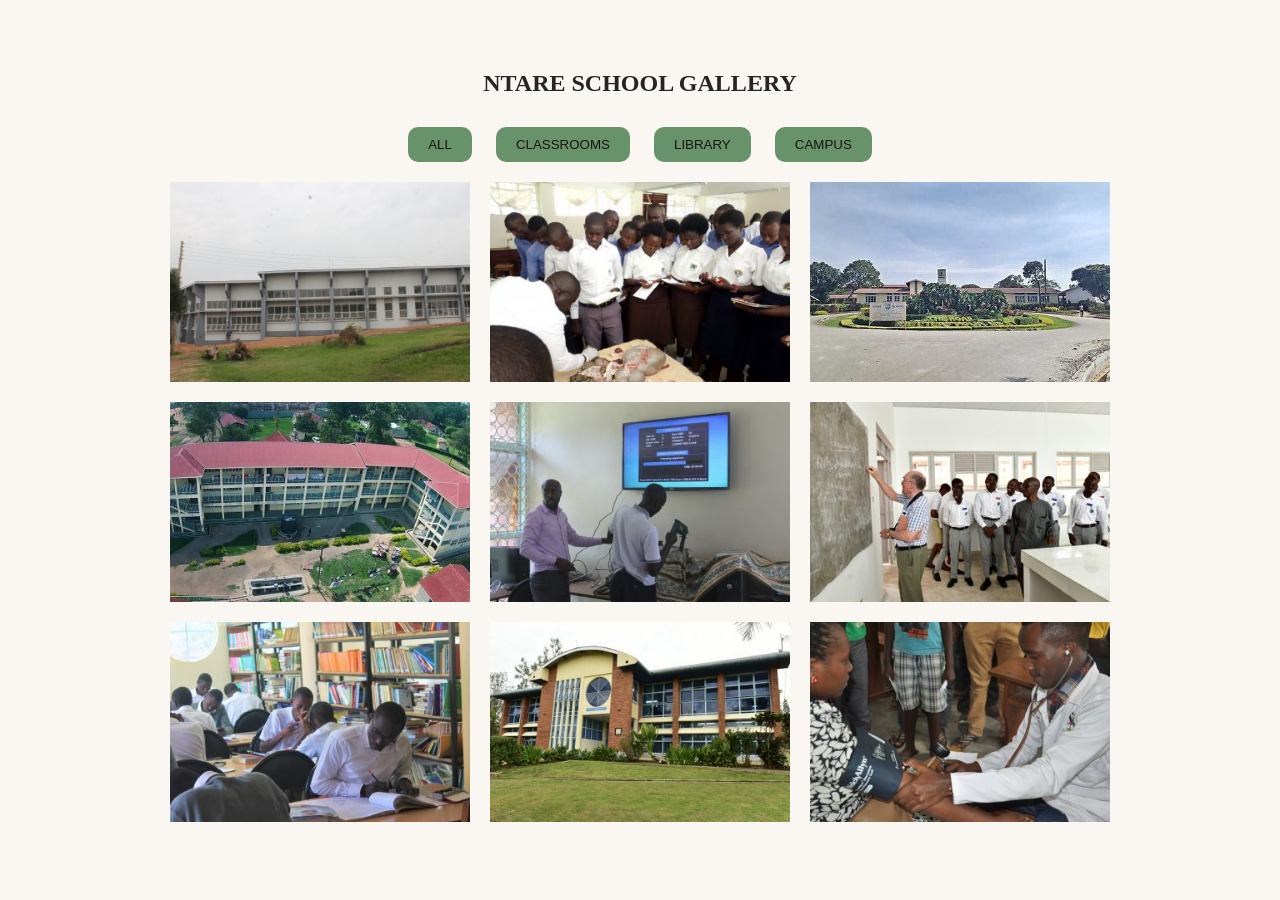
<file: HTML/gallary.html>
<!DOCTYPE html>
<html lang="en">
<head>
    <meta charset="UTF-8">
    <meta name="viewport" content="width=device-width, initial-scale=1.0">
    <title>NTARE SCHOOL</title>
    <style>
        body {
            background-color: #faf7f2;
            padding: 50px;
            margin: auto;
        }
        .gallarytitle {
            text-align: center;
            color: #252525;
            margin-bottom: 20px;
        }
        .button-filter {
            text-align: center;
            button {
                background-color: #68926a;
                color: rgb(27, 20, 20);
                padding: 10px 20px;
                border: none;
                border-radius: 10px;
                cursor: pointer;
                margin: 10px;
            } 
        }
        .button-filter button:hover {
            background-color: #d0decf;
        }
        .filter-item {
            width: 300px;
            height: 200px;
            object-fit: cover;
            margin: 10px;
            display: inline-block;
            
        }
        .gallery {
            display: flex;
            flex-wrap: wrap;
            justify-content: center;
            cursor: pointer;
            
        }
        .gallery img:hover {
            transform: scale(1.05);
            transition: transform 1 ease;
        }
    </style>
</head>
<body>
    <h2 class="gallarytitle">NTARE SCHOOL GALLERY</h2>
    <div class="button-filter">
        <button class="filter-btn active" data-filter="all">ALL</button>
        <button class="filter-btn" data-filter="classrooms">CLASSROOMS</button>
        <button class="filter-btn" data-filter="library">LIBRARY</button>
        <button class="filter-btn" data-filter="campus">CAMPUS</button>
    </div>
    <div class = "gallery">
        <img src="biglap.jpg"  class="filter-item classrooms" alt="The big lab" sizes="auto" title="big lab">
        <img src="biologyclass.jpg" class="filter-item classrooms" alt="Biology class in session" title="Class">
        <img src="ntareroudabout.jpeg" class="filter-item campus" alt="School roundabout" title="campus">
        <img src="oncampus.jpg" class="filter-item campus" alt="Campus areal view" title="campus">
        <img src="computerclass.jpg" class="filter-item classrooms" alt="Computer session" title="Class">
        <img src="physicsclass.jpg" class="filter-item classrooms" alt="Physics in session" title="Class">
        <img src="studentsinlib.jpg" class="filter-item library" alt="Library interior" title="Library">
        <img src="studentslibrary.jpg" class="filter-item library" alt="Library outside" title="Library">
        <img src="medicalcamp.jpg" class="filter-item campus" alt="Student's medical camp" title="campus">
    </div>

    <script>
    const filterButtons = document.querySelectorAll(".filter-btn");
    const filterItems = document.querySelectorAll(".filter-item");

    filterButtons.forEach(button => {
        button.addEventListener("click", () => {
            filterButtons.forEach(btn => btn.classList.remove("active"));
            button.classList.add("active");

            const filterValue = button.getAttribute("data-filter");

            filterItems.forEach(item => {
                if (filterValue === "all") {
                    item.style.display = "inline-block";
                } else {
                    if (item.classList.contains(filterValue)) {
                        item.style.display = "inline-block";
                    } else {
                        item.style.display = "none";
                    }
                }
            });
        });
    });
</script>

</body>

</html>
</file>
<file: aboutus.css>
:root {
      --navy: #0b2545;
      --gold: #d4a017;
      --gold-soft: #f1c75b;
      --cream: #fdf6e3;
      --brick: #8b3a1f;
      --ink: #1a1a1a;
      --muted: #5b6470;
    }

    * { box-sizing: border-box; margin: 0; padding: 0; }

    html { scroll-behavior: smooth; }

    body {
      font-family: Georgia, "Times New Roman", serif;
      background: var(--cream);
      color: var(--ink);
      line-height: 1.65;
    }

    /* ===== HERO ===== */
    .hero {
      position: relative;
      height: 75vh;
      min-height: 460px;
      overflow: hidden;
      display: flex;
      align-items: center;
      justify-content: center;
      text-align: center;
      color: #fff;
    }

    .hero-bg {
      position: absolute; inset: 0;
      background: url('ntareroudabout.jpeg') center/cover no-repeat;
      animation: kenburns 18s ease-in-out infinite alternate;
      filter: brightness(0.55);
    }

    @keyframes kenburns {
      0%   { transform: scale(1)    translate(0, 0); }
      100% { transform: scale(1.18) translate(-2%, -3%); }
    }

    .hero-overlay {
      position: absolute; inset: 0;
      background: linear-gradient(180deg, rgba(139, 181, 233, 0.35) 0%, rgba(11,37,69,0.85) 100%);
      opacity:1.0; 
    }

    .hero-content {
      position: relative; 
      z-index: 2;
      padding: 0 1.5rem;
      animation: fadeUp 1.4s ease-out;
    }

    @keyframes fadeUp {
      from { opacity: 0; transform: translateY(30px); }
      to   { opacity: 1; transform: translateY(0); }
    }

    .hero h1 {
      font-size: medium;
      font-weight: 900;
      letter-spacing: 2px;
      text-transform: uppercase;
      text-shadow: 0 4px 20px rgba(0,0,0,0.6);
    }

    .hero .tag {
      display: inline-block;
      margin-top: 1rem;
      padding: 0.4rem 1.2rem;
      border: 2px solid var(--gold);
      color: var(--gold-soft);
      font-style: italic;
      letter-spacing: 4px;
      font-size: 0.95rem;
    }

    .hero .scroll-cue {
      position: absolute; bottom: 1.5rem; left: 50%;
      transform: translateX(-50%);
      color: var(--gold-soft);
      font-size: 1.6rem;
      animation: bounce 2s infinite;
      z-index: 2;
    }
    @keyframes bounce {
      0%, 100% { transform: translate(-50%, 0); }
      50%      { transform: translate(-50%, 10px); }
    }
    /* ===== NAV ===== */
nav{
   position:sticky;
   top:0;
   z-index:1000;
}
    nav.tabs {
      
      position: sticky;
      z-index: 10;
      background: var(--navy);
      border-bottom: 3px solid var(--gold);
      display: flex;
      justify-content: center;
      flex-wrap: wrap;
      gap: 3px;
      padding: 5px;
    }
    nav.tabs a {
      color: var(--cream);
      text-decoration: none;
      padding: 0.6rem 1.1rem;
      font-size: 0.9rem;
      letter-spacing: 1px;
      text-transform: uppercase;
      border-radius: 10px;
      transition: all 1s ease;
    }
    nav.tabs a:hover { background: var(--gold); 
                       color: var(--navy); }

    /* ===== SECTIONS ===== */
    section {
      max-width: 1100px;
      margin: 0 auto;
      padding: 4rem 1.5rem;
    }
    h2 {
      font-size: 2rem;
      color: var(--navy);
      border-bottom: 3px solid var(--gold);
      display: inline-block;
      padding-bottom: 0.3rem;
      margin-bottom: 1.5rem;
      letter-spacing: 1px;}
   
   
   
   table.info{width: 100%;
      border-collapse: collapse;
      background: #fff;
      box-shadow: 0 10px 30px rgba(11,37,69,0.12);
      border-radius: 8px;
      overflow: hidden;
    }
    table.info th, table.info td {
      padding: 1rem 1.2rem;
      text-align: left;
      vertical-align: top;
      border-bottom: 1px solid #eee;
    }
    table.info th {
      background: var(--navy);
      color: var(--gold-soft);
      width: 28%;
      letter-spacing: 1px;
      text-transform: uppercase;
      font-size: 0.85rem;
    }
    table.info tr:hover td { background: #fffbe6; transition: 0.3s; }

    /* ===== PILLARS ===== */
    .pillars {
      display: grid;
      grid-template-columns: repeat(auto-fit, minmax(220px, 1fr));
      gap: 1.2rem;
      margin-top: 1.5rem;
    }
    .pillar {
      background: #fff;
      padding: 1.5rem;
      text-align: center;
      border-radius: 6px;
      box-shadow: 0 6px 20px rgba(0,0,0,0.06);
      transition: transform 0.3s, box-shadow 1s;
      cursor: pointer;
    }
    .pillar:hover {
      transform: translateY(6px);
      box-shadow: 0 14px 30px rgba(11,37,69,0.18);
    }
    .pillar h3 {
      color: var(--navy);
      font-size: 1.1rem;
      letter-spacing: 2px;
      text-transform: uppercase;
    }

    /* ===== LION SECTION ===== */
    .lion-grid {
      display: grid;
      grid-template-columns: 1fr 1fr;
      gap: 2.5rem;
      align-items: center;
    }
    .lion-grid img {
      width: 100%;
      border-radius: 8px;
      box-shadow: 0 15px 40px rgba(0,0,0,0.25);
      animation: float 6s ease-in-out infinite;
    }
    @keyframes float {
      0%, 100% { transform: translateY(0) rotate(0deg); }
      50%      { transform: translateY(-12px) rotate(-0.5deg); }
    }
    @media (max-width: 720px) {
      .lion-grid { grid-template-columns: 1fr; }
    }

    .motto-box {
      background: linear-gradient(135deg, var(--navy), #143a6b);
      color: var(--gold-soft);
      padding: 2rem;
      border-radius: 8px;
      border-left: 6px solid var(--gold);
    }
    .motto-box .motto {
      font-size: 2.2rem;
      font-weight: 900;
      letter-spacing: 3px;
      color: #fff;
      text-transform: uppercase;
    }

    /* ===== FOOTER / SOCIAL ===== */
    footer {
      background: var(--navy);
      color: var(--cream);
      text-align: center;
      padding: 3rem 1.5rem;
      margin-top: 3rem;
    }
    .socials {
      display: flex;
      justify-content: center;
      gap: 1rem;
      margin: 1.2rem 0;
      flex-wrap: wrap;
    }
    .socials a {
      display: grid;
      align-items: center;
       padding:50px;
      justify-content: center;
      width: 46px; height: 46px;
      border-radius: 20%;
      background: transparent;
      border: 2px solid var(--gold);
      color: var(--gold-soft);
      text-decoration: none;
      font-weight: bold;
      transition: all 0.3s;
    }
    .socials a:hover {
      background: var(--gold);
      color: var(--navy);
      transform: translateY(-4px) rotate(-6deg);
    }

    /* Reveal on scroll */
    .reveal { opacity: 0; transform: translateY(40px); transition: all 0.9s ease; }
    .reveal.visible { opacity: 1; transform: translateY(0); }
</file>
<file: HTML/aboutus.css>
:root {
      --navy: #0b2545;
      --gold: #d4a017;
      --gold-soft: #f1c75b;
      --cream: #fdf6e3;
      --brick: #8b3a1f;
      --ink: #1a1a1a;
      --muted: #5b6470;
    }

    * { box-sizing: border-box; margin: 0; padding: 0; }

    html { scroll-behavior: smooth; }

    body {
      font-family: Georgia, "Times New Roman", serif;
      background: var(--cream);
      color: var(--ink);
      line-height: 1.65;
    }

    /* ===== HERO ===== */
    .hero {
      position: relative;
      height: 75vh;
      min-height: 460px;
      overflow: hidden;
      display: flex;
      align-items: center;
      justify-content: center;
      text-align: center;
      color: #fff;
    }

    .hero-bg {
      position: absolute; inset: 0;
      background: url('ntareroudabout.jpeg') center/cover no-repeat;
      animation: kenburns 18s ease-in-out infinite alternate;
      filter: brightness(0.55);
    }

    @keyframes kenburns {
      0%   { transform: scale(1)    translate(0, 0); }
      100% { transform: scale(1.18) translate(-2%, -3%); }
    }

    .hero-overlay {
      position: absolute; inset: 0;
      background: linear-gradient(180deg, rgba(11,37,69,0.35) 0%, rgba(11,37,69,0.85) 100%);
    }

    .hero-content {
      position: relative; 
      z-index: 2;
      padding: 0 1.5rem;
      animation: fadeUp 1.4s ease-out;
    }

    @keyframes fadeUp {
      from { opacity: 0; transform: translateY(30px); }
      to   { opacity: 1; transform: translateY(0); }
    }

    .hero h1 {
      font-size: medium;
      font-weight: 900;
      letter-spacing: 2px;
      text-transform: uppercase;
      text-shadow: 0 4px 20px rgba(0,0,0,0.6);
    }

    .hero .tag {
      display: inline-block;
      margin-top: 1rem;
      padding: 0.4rem 1.2rem;
      border: 2px solid var(--gold);
      color: var(--gold-soft);
      font-style: italic;
      letter-spacing: 4px;
      font-size: 0.95rem;
    }

    .hero .scroll-cue {
      position: absolute; bottom: 1.5rem; left: 50%;
      transform: translateX(-50%);
      color: var(--gold-soft);
      font-size: 1.6rem;
      animation: bounce 2s infinite;
      z-index: 2;
    }
    @keyframes bounce {
      0%, 100% { transform: translate(-50%, 0); }
      50%      { transform: translate(-50%, 10px); }
    }
    /* ===== NAV ===== */
nav{
   position:sticky;
   top:0;
   z-index:1000;
}
    nav.tabs {
      
      position: sticky;
      z-index: 10;
      background: var(--navy);
      border-bottom: 3px solid var(--gold);
      display: flex;
      justify-content: center;
      flex-wrap: wrap;
      gap: 3px;
      padding: 5px;
    }
    nav.tabs a {
      color: var(--cream);
      text-decoration: none;
      padding: 0.6rem 1.1rem;
      font-size: 0.9rem;
      letter-spacing: 1px;
      text-transform: uppercase;
      border-radius: 10px;
      transition: all 1s ease;
    }
    nav.tabs a:hover { background: var(--gold); 
                       color: var(--navy); }

    /* ===== SECTIONS ===== */
    section {
      max-width: 1100px;
      margin: 0 auto;
      padding: 4rem 1.5rem;
    }
    h2 {
      font-size: 2rem;
      color: var(--navy);
      border-bottom: 3px solid var(--gold);
      display: inline-block;
      padding-bottom: 0.3rem;
      margin-bottom: 1.5rem;
      letter-spacing: 1px;}
   
   
   
   table.info{width: 100%;
      border-collapse: collapse;
      background: #fff;
      box-shadow: 0 10px 30px rgba(11,37,69,0.12);
      border-radius: 8px;
      overflow: hidden;
    }
    table.info th, table.info td {
      padding: 1rem 1.2rem;
      text-align: left;
      vertical-align: top;
      border-bottom: 1px solid #eee;
    }
    table.info th {
      background: var(--navy);
      color: var(--gold-soft);
      width: 28%;
      letter-spacing: 1px;
      text-transform: uppercase;
      font-size: 0.85rem;
    }
    table.info tr:hover td { background: #fffbe6; transition: 0.3s; }

    /* ===== PILLARS ===== */
    .pillars {
      display: grid;
      grid-template-columns: repeat(auto-fit, minmax(220px, 1fr));
      gap: 1.2rem;
      margin-top: 1.5rem;
    }
    .pillar {
      background: #fff;
      border-top: 4px solid var(--gold);
      padding: 1.5rem;
      text-align: center;
      border-radius: 6px;
      box-shadow: 0 6px 20px rgba(0,0,0,0.06);
      transition: transform 0.3s, box-shadow 0.3s;
      cursor: default;
    }
    .pillar:hover {
      transform: translateY(-6px);
      box-shadow: 0 14px 30px rgba(11,37,69,0.18);
    }
    .pillar h3 {
      color: var(--navy);
      font-size: 1.1rem;
      letter-spacing: 2px;
      text-transform: uppercase;
    }

    /* ===== LION SECTION ===== */
    .lion-grid {
      display: grid;
      grid-template-columns: 1fr 1fr;
      gap: 2.5rem;
      align-items: center;
    }
    .lion-grid img {
      width: 100%;
      border-radius: 8px;
      box-shadow: 0 15px 40px rgba(0,0,0,0.25);
      animation: float 6s ease-in-out infinite;
    }
    @keyframes float {
      0%, 100% { transform: translateY(0) rotate(0deg); }
      50%      { transform: translateY(-12px) rotate(-0.5deg); }
    }
    @media (max-width: 720px) {
      .lion-grid { grid-template-columns: 1fr; }
    }

    .motto-box {
      background: linear-gradient(135deg, var(--navy), #143a6b);
      color: var(--gold-soft);
      padding: 2rem;
      border-radius: 8px;
      border-left: 6px solid var(--gold);
    }
    .motto-box .motto {
      font-size: 2.2rem;
      font-weight: 900;
      letter-spacing: 3px;
      color: #fff;
      text-transform: uppercase;
    }

    /* ===== FOOTER / SOCIAL ===== */
    footer {
      background: var(--navy);
      color: var(--cream);
      text-align: center;
      padding: 3rem 1.5rem;
      margin-top: 3rem;
    }
    .socials {
      display: flex;
      justify-content: center;
      gap: 1rem;
      margin: 1.2rem 0;
      flex-wrap: wrap;
    }
    .socials a {
      display: grid;
      align-items: center;
       padding:50px;
      justify-content: center;
      width: 46px; height: 46px;
      border-radius: 20%;
      background: transparent;
      border: 2px solid var(--gold);
      color: var(--gold-soft);
      text-decoration: none;
      font-weight: bold;
      transition: all 0.3s;
    }
    .socials a:hover {
      background: var(--gold);
      color: var(--navy);
      transform: translateY(-4px) rotate(-6deg);
    }

    /* Reveal on scroll */
    .reveal { opacity: 0; transform: translateY(40px); transition: all 0.9s ease; }
    .reveal.visible { opacity: 1; transform: translateY(0); }
</file>
